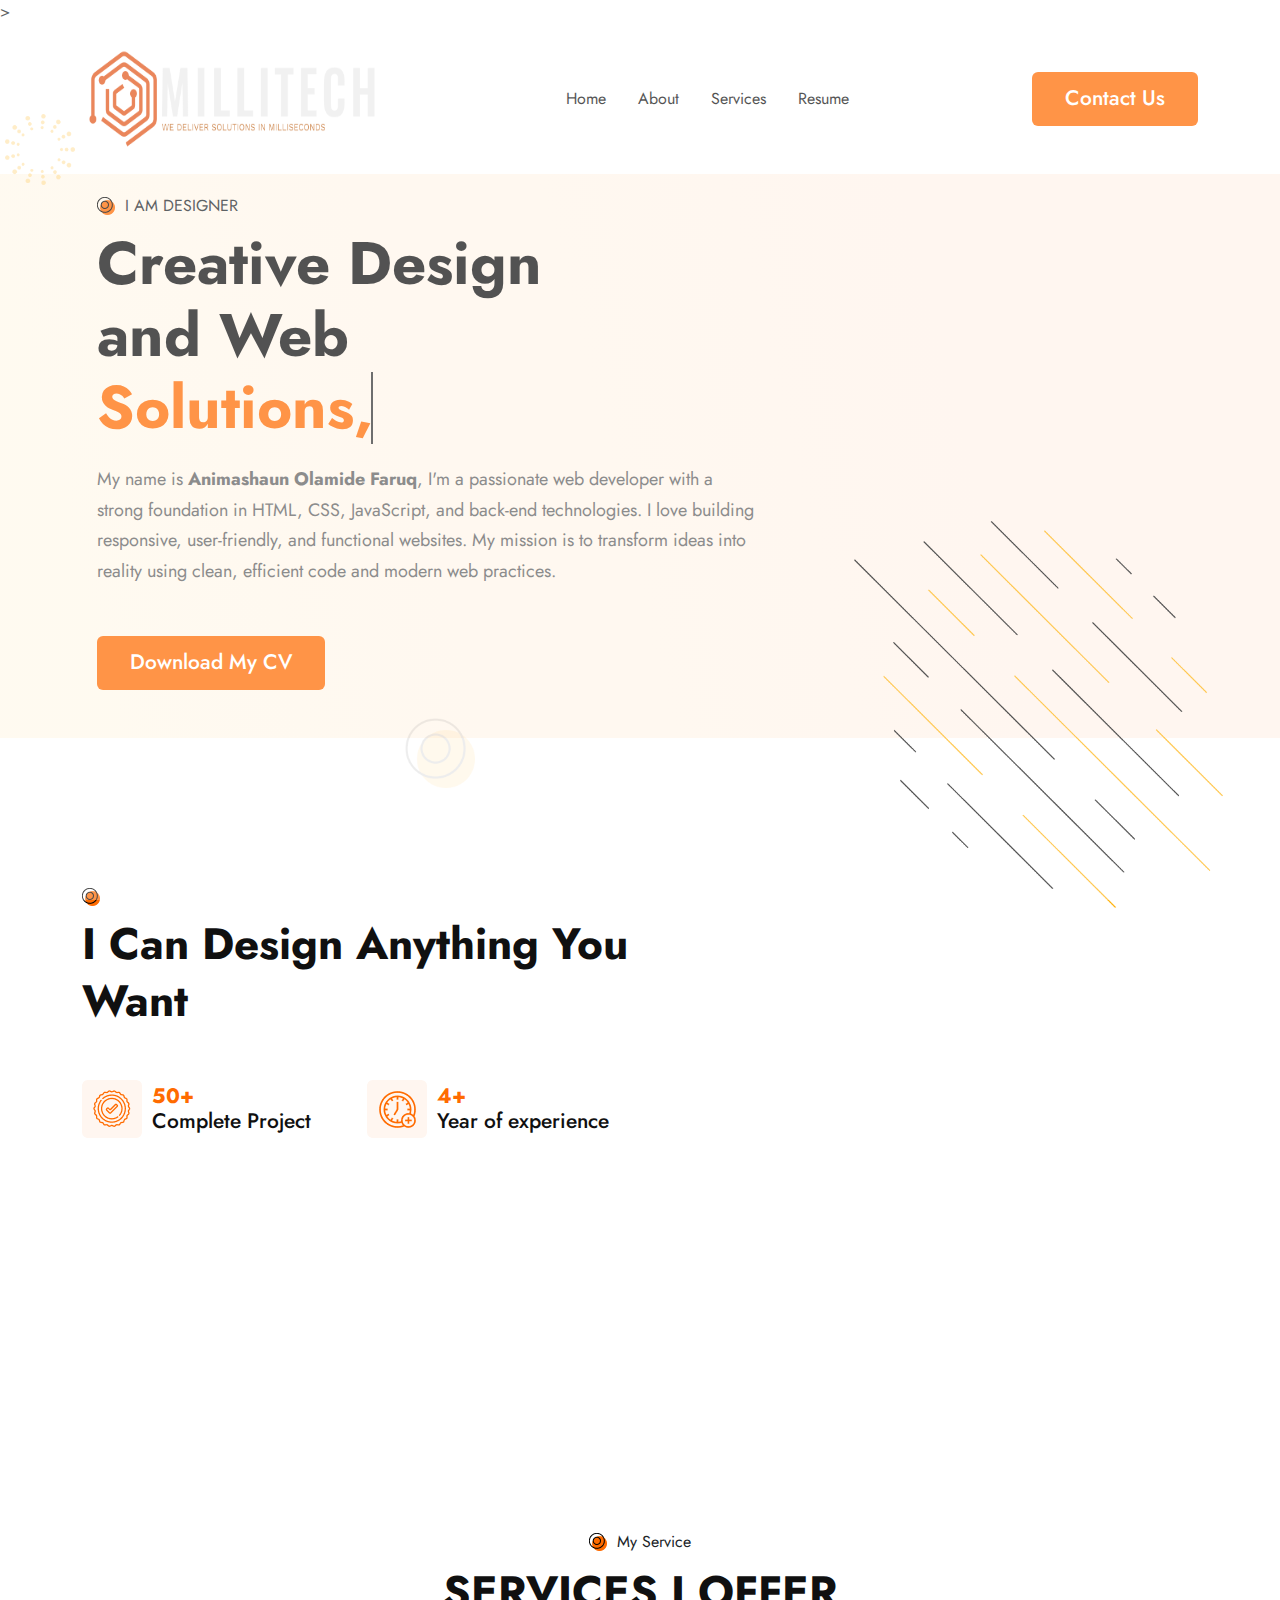
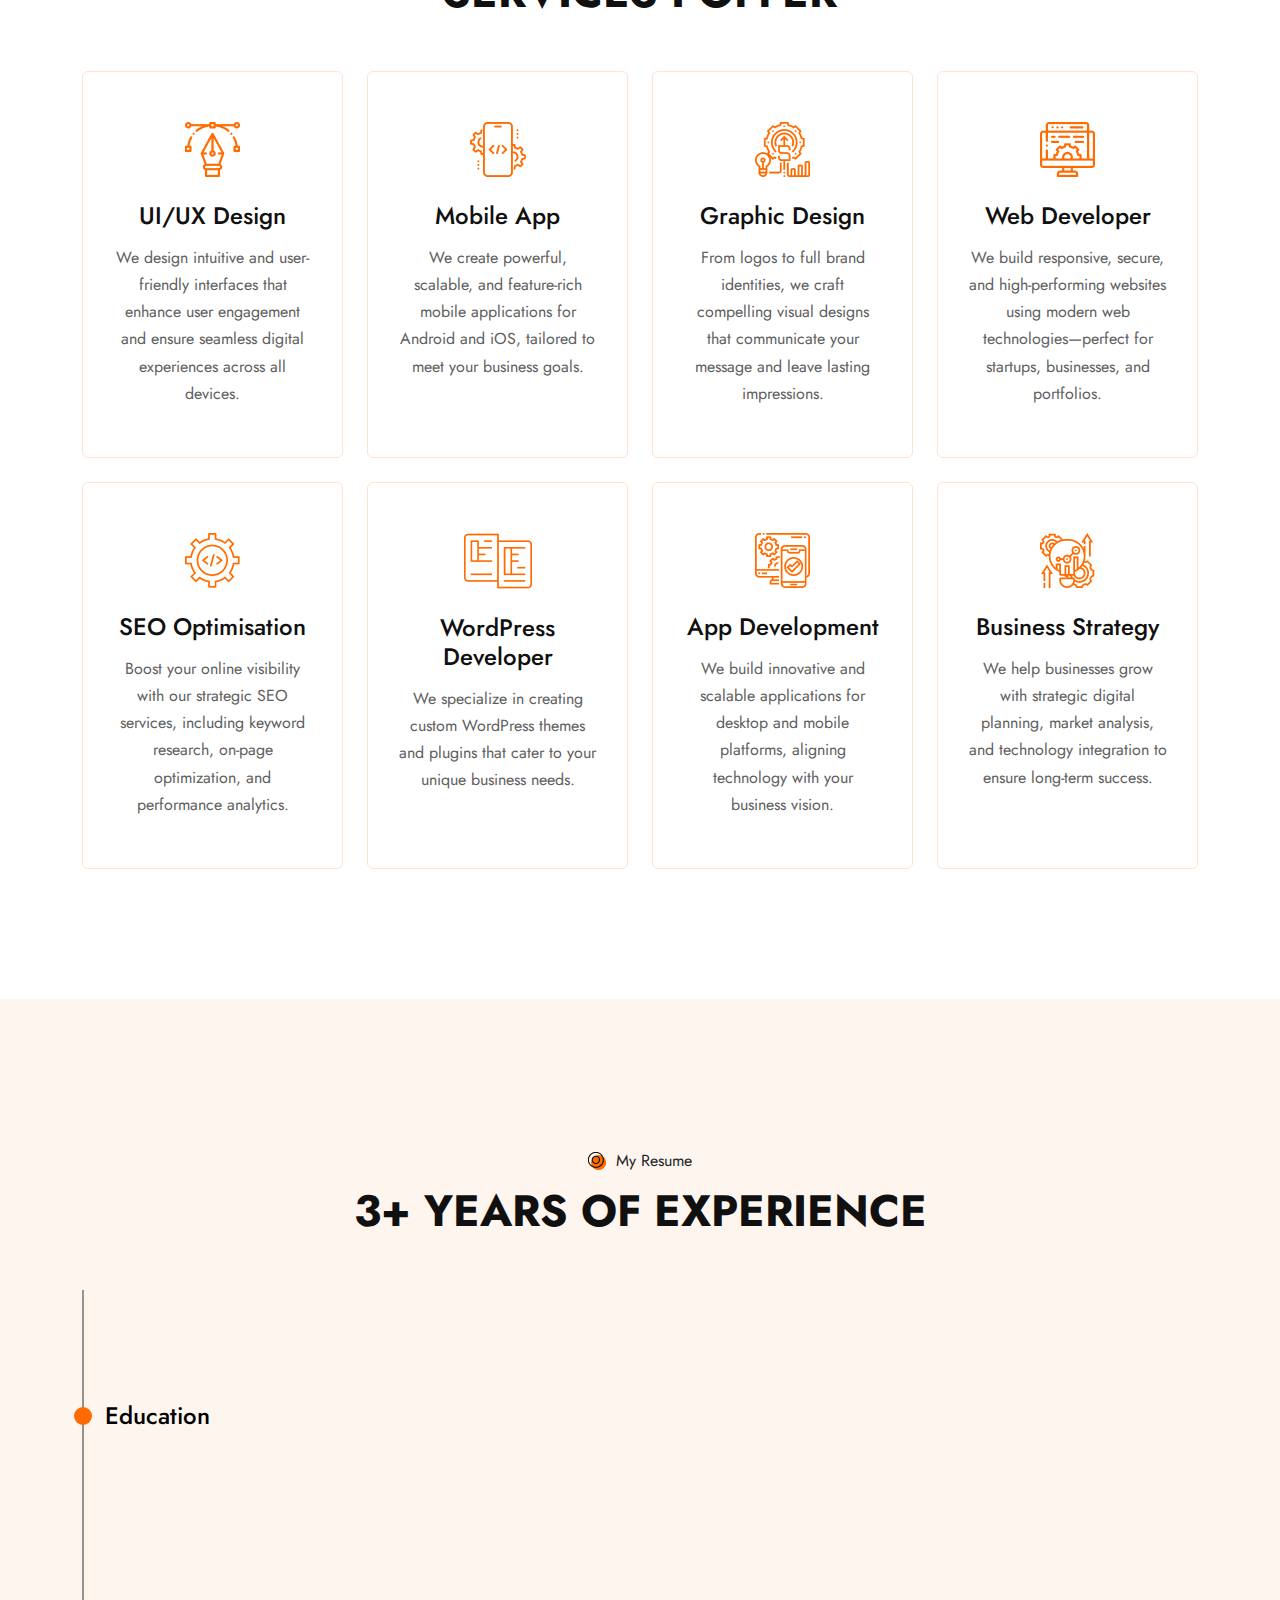
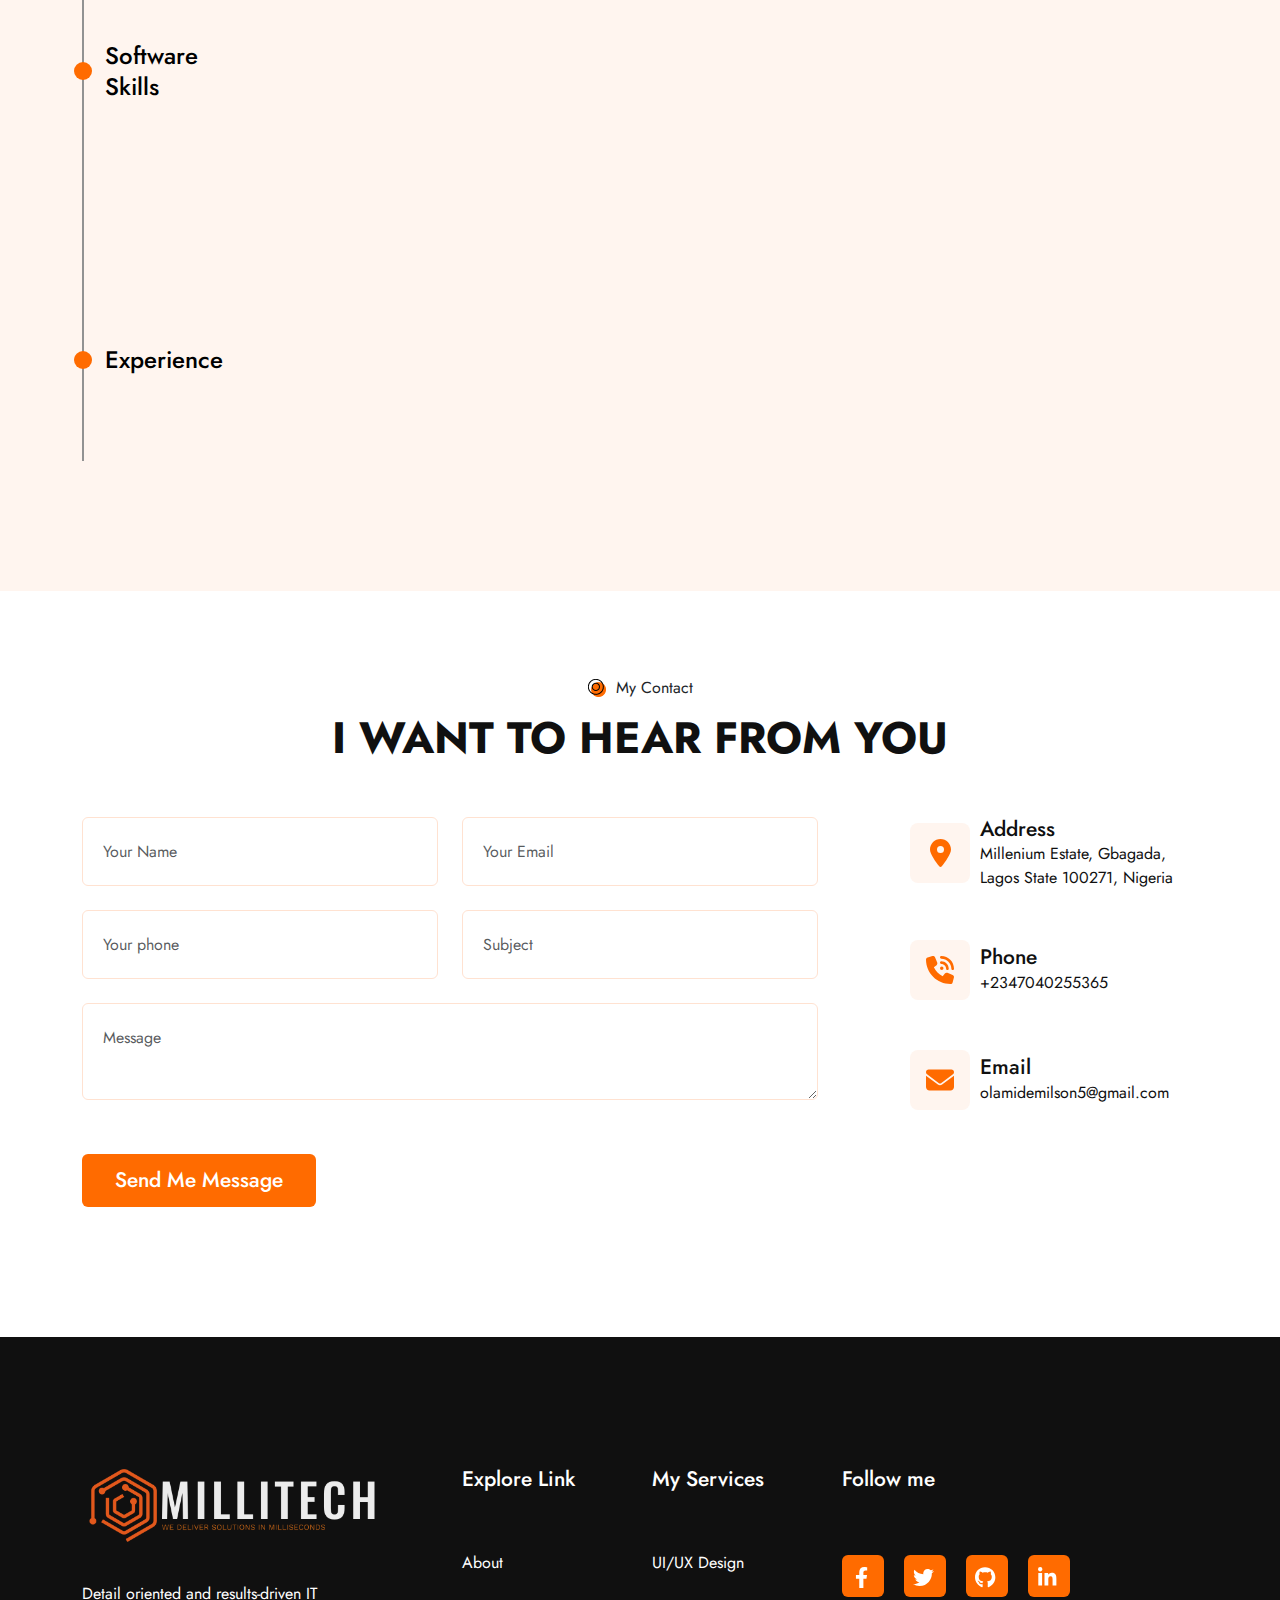
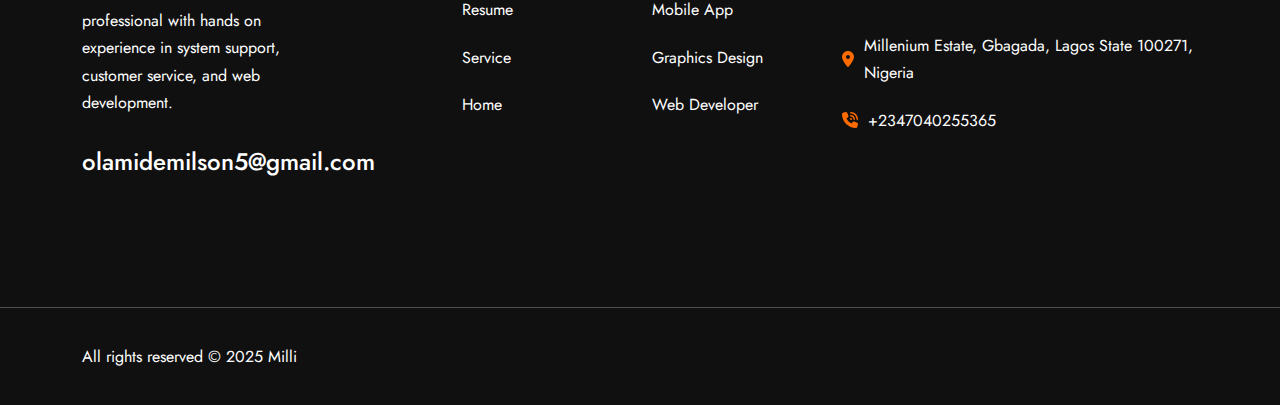
<file: index.html>
<!DOCTYPE html>
<html lang="en">

><meta http-equiv="content-type" content="text/html;charset=utf-8" />
<head>
    <meta http-equiv="content-type" content="text/html;charset=utf-8" />
    <meta charset="UTF-8">
    <meta http-equiv="X-UA-Compatible" content="IE=edge">
    <meta name="viewport"
        content="width=device-width, user-scalable=no, initial-scale=1.0, maximum-scale=1.0, minimum-scale=1.0">
    <title>MilliTech</title>
    <!-- Favicon -->
    <link rel="icon" type="image/x-icon" href="img/favicon.ico">
    <!-- Fonts (google font) -->
    <link rel="preconnect" href="https://fonts.googleapis.com/">
    <link rel="preconnect" href="https://fonts.gstatic.com/" crossorigin>
    <link
        href="https://fonts.googleapis.com/css2?family=Jost:wght@200;300;400;500;600;700;800;900&amp;family=Urbanist:wght@400;500;600;700&amp;display=swap"
        rel="stylesheet">
    <!-- Bootstrap Stylesheet -->
    <link rel="stylesheet" href="css/bootstrap.min.css">
    <!-- Magnific-popup stylesheet -->
    <link rel="stylesheet" href="css/magnific-popup.css">
    <!-- Owl Carousel stylesheet -->
    <link rel="stylesheet" href="css/owl.carousel.css">
    <!-- Owl theme stylesheet -->
    <link rel="stylesheet" href="css/owl.theme.default.min.css">
    <!-- MeanMenu stylesheet -->
    <link rel="stylesheet" href="css/meanmenu.min.css">
    <!-- Animated headline stylesheet -->
    <link rel="stylesheet" href="css/jquery.animatedheadline.css">
    <!-- Imgal stylesheet -->
    <link rel="stylesheet" href="css/imgal.min.css">
    <!-- font awesome stylesheet -->
    <link rel="stylesheet" href="css/all.min.css">
    <!-- AOS stylesheet -->
    <link rel="stylesheet" href="css/aos.css">
    <!-- Normalize CSS -->
    <link rel="stylesheet" href="css/normalize.css">
    <!-- Main stylesheet -->
    <link rel="stylesheet" href="css/style.css">
    <!-- Responsive stylesheet -->
    <link rel="stylesheet" href="css/responsive.css">
</head>

<body class="home-one-body">
    <main class="home overflow-x-hidden">
        <!-- start header -->
        <header class="bg-white header">
            <!-- mobile header nav -->
            <div class="mobile-menu d-block d-md-none">
                <nav>
                    <ul class="menu">
                        <li><a href="#home-banner">Home</a></li>
                        <li><a href="#home-banner">About</a></li>
                        <li><a href="#services">Services</a></li>
                        <li><a href="#contact">Contact</a></li>
                    </ul>
                </nav>
            </div>
            <div class="container d-none d-md-block">
                <div class="header-wrapper d-flex justify-content-between align-items-center">
                    <div class="logo">
                        <a href="index.html">
                            <img src="img/MilliTech Logo - Email Signature 2.png" alt="logo" style="height: 100px;  width: 300px;">
                        </a>
                    </div>
                    <div class="header-menu-wrapper main-menu">
                        <!-- nav menu -->
                        <nav class="desktop-nav">
                            <ul class="header-menu d-flex flex-row justify-content-center menu">
                                <li class="px-3">
                                    <a class="menu-link" href="#home-banner">Home</a>
                                </li>
                                <li class="px-3">
                                    <a class="menu-link" href="#home-banner">About</a>
                                </li>
                                <li class="px-3">
                                    <a class="menu-link" href="#services">Services</a>
                                </li>
                                <li class="px-3">
                                    <a class="menu-link" href="#resume">Resume</a>
                                </li>
                            </ul>
                        </nav>
                    </div>
                    <!-- header button -->
                    <div class="header-btn-wrapper">
                        <a class="btn orange-btn btn_effect" href="#contact">
                            <span class="z-1 position-relative">contact us</span>
                        </a>
                    </div>
                </div>
            </div>
        </header>
        <!-- end header -->
        <!-- start banner -->
        <section id="home-banner" class="home-banner position-relative">
            <div class="container-fluid custom-container">
                <div class="row">
                    <div class="col-12">
                        <div class="home-banner-wrapper row align-items-center">
                            <div class="col-12 col-lg-6 col-xl-7 home-banner-text-col position-relative">
                                <div class="sub-heading d-flex align-items-center">
                                    <img src="img/orangeDot.png" alt="orange-dot">
                                    <p>I AM DESIGNER</p>
                                </div>
                                <div class="animate-heading">
                                    <h1 class="black-color h1 home-one-title ah-headline">Creative Design and Web <span
                                        class="orange-color"><span class="ah-words-wrapper"> 
                                            <b class="is-visible"> Solutions,</b>
                                            <b>Design,</b>
                                        </span></span> 
                                        <br>
                                    </h1>
                                </div>
                                <p class="h5 line-height-7 mt-20 secondary-black fw-400">
                                    My name is <b>Animashaun Olamide Faruq</b>, I'm a passionate web developer with a strong foundation in HTML, CSS, JavaScript, and back-end technologies. I love building responsive, user-friendly, and functional websites. My mission is to transform ideas into reality using clean, efficient code and modern web practices.
                                </p>
                                <a class="btn_effect btn home-banner-btn orange-btn mt-50 mb-5" href="https://docs.google.com/document/d/1WbsgvtrvxraSeVhwaVyZEZv099lRA6CR/edit?usp=drivesdk&ouid=113156675386441160303&rtpof=true&sd=true" target="_blank">
                                    <span class="z-1 position-relative">Download My CV</span>
                                </a>
                                <div class="banner-particle-one-container">
                                    <img class="position-absolute banner-particle-one d-none d-lg-inline"
                                        src="img/particleOne.png" alt="banner particle one">
                                </div>
                                <div class="banner-particle-two-container">
                                    <img class="position-absolute banner-particle-two delay-one"
                                        src="img/particleTwo.png" alt="banner particle two">
                                </div>
                            </div>
                            <div class="col-12 col-lg-6 col-xl-5 text-center position-relative home-banner-img-col">
                                <div class="banner-particle-one-container">
                                    <img class="position-absolute banner-particle-one d-lg-none"
                                        src="img/particleOne.png" alt="banner particle one">
                                </div>

                                <img class="position-absolute home-banner-shape bg-move-3d"
                                    src="img/homeNannerShape.png" alt="banner-shape">
                            </div>
                        </div>
                    </div>
                </div>
            </div>
        </section>
        <!-- end home-banner -->
        <!-- start about me -->
        <section class="about">
            <div class="container">
                <div class="row">
                    <div class="col-12">
                        <div class="row align-items-center">
                            <div class="about-text-col col-12 col-lg-6">
                                <div class="about-text-top">
                                    <div class="section-heading">
                                        <div class="sub-heading d-flex align-items-center">
                                            <img src="img/orangeDot.png" alt="orange-dot">
                                        </div>
                                        <h2 class="black-color line-height-3 h2">
                                            I Can Design Anything You Want
                                        </h2>
                                    </div>
                                </div>
                                <div class="row row-mobile-margin gy-3 gy-sm-0 mt-50">
                                    <div class="col-12 col-sm-6 col-lg-6 d-flex align-items-center">
                                        <div class="mr-10">
                                            <img src="img/aboutIconOne.png" alt="about icon one">
                                        </div>
                                        <div class="about-complete-project">
                                            <h4 class="fw-700 orange-color h4"><span class="counter">50</span>+</h4>
                                            <h4 class="fw-500 black-color h4">Complete Project</h4>
                                        </div>
                                    </div>
                                    <div class="col-12 col-sm-6 col-lg-6 d-flex align-items-center">
                                        <div class="mr-10">
                                            <img src="img/aboutIconTwo.png" alt="about icon two">
                                        </div>
                                        <div class="about-years-experience">
                                            <h4 class="fw-700 orange-color h4"><span class="counter">4</span>+</h4>
                                            <h4 class="fw-500 black-color h4">Year of experience</h4>
                                        </div>
                                    </div>
                                </div>
                                <div data-aos="fade-up" data-aos-delay="0" data-aos-duration="1500"
                                    class="row flex-column row-mobile-margin mt-50">
                                    <div class="col-12 mb-0 mb-20 ">
                                        <div class="row">
                                            <div class="col-12 col-sm-6 col-lg-6">
                                                <div class="mb-20 d-flex align-items-center">
                                                    <i class="fa-regular fa-square-check mr-10 h6 orange-color"></i>
                                                    <p>Work simple and clean design</p>
                                                </div>
                                            </div>
                                            <div class="col-12 col-sm-6 col-lg-6">
                                                <div class="mb-20 d-flex align-items-center">
                                                    <i class="fa-regular fa-square-check mr-10 h6 orange-color"></i>
                                                    <p>Web Design Full stack</p>
                                                </div>
                                            </div>
                                        </div>
                                    </div>
                                    <div class="col-12">
                                        <div class="row">
                                            <div class="col-12 col-sm-6 col-lg-6">
                                                <div class="d-flex align-items-center mb-20">
                                                    <i class="fa-regular fa-square-check mr-10 h6 orange-color"></i>
                                                    <p>New idea and user friendly design</p>
                                                </div>
                                            </div>
                                            <div class="col-12 col-sm-6 col-lg-6">
                                                <div class="d-flex align-items-center">
                                                    <i class="fa-regular fa-square-check mr-10 h6 orange-color"></i>
                                                    <p>Unlimited Revisions</p>
                                                </div>
                                            </div>
                                        </div>
                                    </div>
                                </div>
                                <a data-aos="fade-up" data-aos-delay="100" data-aos-duration="1500"
                                    class="btn btn_effect home-banner-btn orange-btn mt-50" href="https://docs.google.com/document/d/1WbsgvtrvxraSeVhwaVyZEZv099lRA6CR/edit?usp=drivesdk&ouid=113156675386441160303&rtpof=true&sd=true" target="_blank"><span
                                        class="position-relative z-1">Download My CV</span>
                                </a>
                            </div>
                        </div>
                    </div>
                </div>
            </div>
        </section>
        <!-- end about me -->
        <!-- start services -->
        <section id="services" class="services">
            <div class="container">
                <div class="row">
                    <div class="col-12">
                        <div class="section-heading-middle">
                            <div class="sub-heading d-flex align-items-center mx-auto">
                                <img src="img/orangeDot.png" alt="orange-dot">
                                <p>My Service</p>
                            </div>
                            <h2 class="black-color line-height-3 h2 text-uppercase text-center">
                                Services I offer
                            </h2>
                        </div>
                        <div class="service-grid-container mt-50 row-mobile-margin">
                            <div class="service-grid-item text-center">
                                <img class="service-item-img" src="img/serviceOne.png" alt="service-img-one">
                                <h3 class="h3 fw-500 service-item-heading black-color">UI/UX Design</h3>
                                <p class="p service-item-paragraph secondary-black fw-400 line-height-7">
                                    We design intuitive and user-friendly interfaces that enhance user engagement and ensure seamless digital experiences across all devices.
                                </p>
                            </div>
                            <div class="service-grid-item text-center">
                                <img class="service-item-img" src="img/serviceTwo.png" alt="service-img-two">
                                <h3 class="h3 fw-500 service-item-heading black-color">Mobile App</h3>
                                <p class="p service-item-paragraph secondary-black fw-400 line-height-7">
                                    We create powerful, scalable, and feature-rich mobile applications for Android and iOS, tailored to meet your business goals.
                                </p>
                            </div>
                            <div class="service-grid-item text-center">
                                <img class="service-item-img" src="img/serviceThree.png" alt="service-img-three">
                                <h3 class="h3 fw-500 service-item-heading black-color">Graphic Design</h3>
                                <p class="p service-item-paragraph secondary-black fw-400 line-height-7">
                                    From logos to full brand identities, we craft compelling visual designs that communicate your message and leave lasting impressions.
                                </p>
                            </div>
                            <div class="service-grid-item text-center">
                                <img class="service-item-img" src="img/serviceFour.png" alt="service-img-four">
                                <h3 class="h3 fw-500 service-item-heading black-color">Web Developer</h3>
                                <p class="p service-item-paragraph secondary-black fw-400 line-height-7">
                                    We build responsive, secure, and high-performing websites using modern web technologies—perfect for startups, businesses, and portfolios.
                                </p>
                            </div>
                            <div class="service-grid-item text-center">
                                <img class="service-item-img" src="img/serviceFive.png" alt="service-img-five">
                                <h3 class="h3 fw-500 service-item-heading black-color">SEO Optimisation</h3>
                                <p class="p service-item-paragraph secondary-black fw-400 line-height-7">
                                    Boost your online visibility with our strategic SEO services, including keyword research, on-page optimization, and performance analytics.
                                </p>
                            </div>
                            <div class="service-grid-item text-center">
                                <img class="service-item-img" src="img/serviceSix.png" alt="service-img-six">
                                <h3 class="h3 fw-500 service-item-heading black-color">WordPress Developer</h3>
                                <p class="p service-item-paragraph secondary-black fw-400 line-height-7">
                                    We specialize in creating custom WordPress themes and plugins that cater to your unique business needs.
                                </p>
                            </div>
                            <div class="service-grid-item text-center">
                                <img class="service-item-img" src="img/serviceSeven.png" alt="service-img-seven">
                                <h3 class="h3 fw-500 service-item-heading black-color">App Development</h3>
                                <p class="p service-item-paragraph secondary-black fw-400 line-height-7">
                                    We build innovative and scalable applications for desktop and mobile platforms, aligning technology with your business vision.
                                </p>
                            </div>
                            <div class="service-grid-item text-center">
                                <img class="service-item-img" src="img/serviceEight.png" alt="service-img-eight">
                                <h3 class="h3 fw-500 service-item-heading black-color">Business Strategy</h3>
                                <p class="p service-item-paragraph secondary-black fw-400 line-height-7">
                                    We help businesses grow with strategic digital planning, market analysis, and technology integration to ensure long-term success.
                                </p>
                            </div>
                        </div>
                    </div>
                </div>
            </div>
        </section>
        <!-- end services -->
        <!-- start resume -->
        <section id="resume" class="resume">
            <div class="container">
                <div class="row">
                    <div class="col-12">
                        <div class="resume-wrapper">
                            <div class="section-heading-middle">
                                <div class="sub-heading d-flex align-items-center mx-auto">
                                    <img src="img/orangeDot.png" alt="orange-dot">
                                    <p>My Resume</p>
                                </div>
                                <h2 class="black-color line-height-3 h2 text-uppercase text-center">
                                    3+ YEARS OF EXPERIENCE
                                </h2>
                            </div>
                            <div class="row mt-50 row-mobile-margin">
                                <div class="col-12 col-lg-2">
                                    <div
                                        class="resume-topics h-100 flex-column justify-content-center position-relative">
                                        <h3
                                            class="h3 line-height-3 resume-topic-item resume-topic-one fw-500 text-black position-absolute">
                                            Education</h3>
                                        <h3
                                            class="h3 line-height-3 resume-topic-item resume-topic-two fw-500 text-black position-absolute">
                                            Software Skills
                                        </h3>
                                        <h3
                                            class="h3 line-height-3 resume-topic-item resume-topic-three fw-500 text-black position-absolute">
                                            Experience</h3>
                                    </div>
                                </div>
                                <div class="col-12 col-lg-10">
                                    <!-- resume education row -->
                                    <div data-aos="fade-up" data-aos-delay="100" data-aos-duration="800"
                                        class="resume-education bg-white">
                                        <div class="row">
                                            <!-- education column -->
                                            <div class="col-lg-4 resume-first-item">
                                                <h4 class="h4 text-black fw-500">
                                                    BSc in Computer Science
                                                </h4>
                                                <p class="p secondary-black fw-400 line-height-7 mt-10">
                                                    Ladoke Akintola University of Technology  (2015 - 2022)
                                                </p>
                                            </div>
                                        </div>
                                    </div>
                                    <!-- resume skills row -->
                                    <div data-aos="fade-up" data-aos-delay="200" data-aos-duration="800"
                                        class="resume-skills bg-white mt-4">
                                        <div class="row">
                                            <!-- skills first column -->
                                            <div class="col-lg-4 resume-first-item">
                                                <h4 class="h4 text-black fw-500">
                                                    Web Developer
                                                </h4>
                                                <div class="row mt-10 justify-content-between">
                                                    <p
                                                        class="col-10 p secondary-black fw-400 line-height-7 skill-name position-relative">
                                                        •	HTML5
                                                    </p>
                                                </div>
                                                <div class="row justify-content-between mt-10">
                                                    <p
                                                        class="p secondary-black fw-400 line-height-7 col-10 skill-name position-relative">
                                                        •	CSS3
                                                    </p>
                                                </div>
                                                <div class="row justify-content-between mt-10">
                                                    <p
                                                        class="p secondary-black fw-400 line-height-7 col-10 skill-name position-relative">
                                                        •	JavaScript
                                                    </p>
                                                </div>
                                            </div>
                                            <!-- skills second column -->
                                            <div class="col-lg-4 resume-second-item">
                                                <br>
                                                <div class="row mt-10 justify-content-between">
                                                    <p
                                                        class="col-10 p secondary-black fw-400 line-height-7 skill-name position-relative">
                                                        •	Bootstrap
                                                    </p>
                                                </div>
                                                <div class="row justify-content-between mt-10">
                                                    <p
                                                        class="p secondary-black fw-400 line-height-7 col-10 skill-name position-relative">
                                                        •	CSS
                                                    </p>
                                                </div>
                                                <div class="row justify-content-between mt-10">
                                                    <p
                                                        class="p secondary-black fw-400 line-height-7 col-10 skill-name position-relative">
                                                        •	React.js
                                                    </p>
                                                </div>
                                            </div>
                                        </div>
                                    </div>
                                    <!-- resume experience row -->
                                    <div data-aos="fade-up" data-aos-delay="300" data-aos-duration="800"
                                        class="resume-education mt-4 bg-white">
                                        <div class="row">
                                            <!-- experience first column -->
                                            <div class="col-lg-4 resume-first-item">
                                                <h4 class="h4 text-black fw-500">
                                                    IT Officer
                                                </h4>
                                                <p class="p secondary-black fw-400 line-height-7 mt-10">
                                                    ICT Fingers - (2018 - Present)
                                                </p>
                                                <p class="p secondary-black fw-400 line-height-7 mt-20">
                                                    •	Provided first-line support for users, resolving software, hardware, and printer issues
                                                </p>
                                            </div>
                                            <!-- experience second column -->
                                            <div class="col-lg-4 resume-second-item">
                                                <h4 class="h4 text-black fw-500">
                                                    IT Intern
                                                </h4>
                                                <p class="p secondary-black fw-400 line-height-7 mt-10">
                                                    OLUPET AUTOS LIMITED - (2023 - 2024)
                                                </p>
                                                <p class="p secondary-black fw-400 line-height-7 mt-20">
                                                    •	Provide timely technical support to dealership staff for hardware, software, and network issues, ensuring minimal downtime and optimal productivity.  
                                                </p>
                                            </div>
                                            <!-- experience third column -->
                                            <div class="col-lg-4 resume-third-item">
                                                <h4 class="h4 text-black fw-500">
                                                    Web Developer
                                                </h4>
                                                <p class="p secondary-black fw-400 line-height-7 mt-10">
                                                    Freelance - (2023 - Present)
                                                </p>
                                                <p class="p secondary-black fw-400 line-height-7 mt-20">
                                                    •	We build responsive, secure, and high-performing websites using modern web technologies—perfect for startups, businesses, and portfolios.
                                                </p>
                                            </div>
                                        </div>
                                    </div>
                                </div>
                            </div>
                        </div>
                    </div>
                </div>
            </div>
        </section>
        <!-- end resume -->
        <!-- start contact -->
        <section id="contact" class="home-contact">
            <div class="container">
                <div class="row">
                    <div class="col-12">
                        <div class="home-contact-wrapper">
                            <div class="section-heading-middle">
                                <div class="sub-heading d-flex align-items-center mx-auto">
                                    <img src="img/orangeDot.png" alt="orange-dot">
                                    <p>My Contact</p>
                                </div>
                                <h2 class="black-color line-height-3 h2 text-uppercase text-center">
                                    I WANT TO HEAR FROM YOU
                                </h2>
                            </div>
                            <div class="home-contact-info-container row row-mobile-margin mt-50 align-items-start">
                                <div class="col-12 col-md-8">
                                    <form>
                                        <div class="row g-4">
                                            <div class="col-12 col-sm-6">
                                                <input type="text" class="form-control home-contact-input"
                                                    placeholder="Your Name">
                                            </div>
                                            <div class="col-12 col-sm-6">
                                                <input type="email" class="form-control home-contact-input"
                                                    placeholder="Your Email">
                                            </div>
                                            <div class="col-12 col-sm-6">
                                                <input type="tel" class="form-control home-contact-input"
                                                    placeholder="Your phone">
                                            </div>
                                            <div class="col-12 col-sm-6">
                                                <input type="text" class="form-control home-contact-input"
                                                    placeholder="Subject">
                                            </div>
                                            <div class="col-12">
                                                <textarea placeholder="Message"
                                                    class="form-control home-contact-input"></textarea>
                                            </div>
                                            <div class="col-12">
                                                <div class="col-12">
                                                    <button type="submit"
                                                        class="btn orange-btn btn_effect row-mobile-margin mt-30"><span
                                                            class="z-1 position-relative">Send Me
                                                            Message</span></button>
                                                </div>
                                            </div>
                                        </div>
                                    </form>
                                </div>
                                <div class="col-12 col-md-4 home-contact-icon-container">
                                    <div class="row row-mobile-margin gy-3 gy-sm-0">
                                        <div class="col-12 d-flex align-items-center">
                                            <div class="mr-10">
                                                <div class="light-orange-bg-icon">
                                                    <i class="fa-solid fa-location-dot orange-color"></i>
                                                </div>
                                            </div>
                                            <div class="about-complete-project">
                                                <h4 class="fw-500 black-color h4">Address</h4>
                                                <p class="fw-400 secondary-black">
                                                    <a href="geo:37.7749,-122.4194">
                                                        Millenium Estate, Gbagada, Lagos State 100271, Nigeria 
                                                    </a>
                                                </p>
                                            </div>
                                        </div>
                                        <div class="col-12 d-flex align-items-center row-mobile-margin mt-50">
                                            <div class="mr-10">
                                                <div class="light-orange-bg-icon">
                                                    <i class="fa-solid fa-phone-volume orange-color"></i>
                                                </div>
                                            </div>
                                            <div class="about-years-experience">
                                                <h4 class="fw-500 black-color h4">Phone</h4>
                                                <p class="fw-400 secondary-black">
                                                    <a href="tel:+2347040255365">+2347040255365</a>
                                                </p>
                                            </div>
                                        </div>
                                        <div class="col-12 d-flex align-items-center row-mobile-margin mt-50">
                                            <div class="mr-10">
                                                <div class="light-orange-bg-icon">
                                                    <i class="fa-solid fa-envelope orange-color"></i>
                                                </div>
                                            </div>
                                            <div class="about-years-experience">
                                                <h4 class="fw-500 black-color h4">Email</h4>
                                                <p class="fw-400 secondary-black">
                                                    <a href="mailto:olamidemilson5@gmail.com">
                                                        olamidemilson5@gmail.com
                                                    </a>
                                                </p>
                                            </div>
                                        </div>
                                    </div>
                                </div>
                            </div>
                        </div>
                    </div>
                </div>
            </div>
        </section>
        <!-- end contact -->
        <!-- start footer -->
        <section class="footer">
            <div class="footer-wrapper">
                <div class="footer-top">
                    <div class="container">
                        <div class="row">
                            <div class="col-12 col-sm-6 col-lg-4 mt-5 mt-lg-0">
                                <div class="footer-col-one">
                                    <img src="img/MilliTech Logo - Email Signature 2.png" class="footer-logo" alt="footer logo" style="width: 300px;">
                                    <p class="p text-white line-height-7 mb-30 footer-col-one-texts">
                                        Detail oriented and results-driven IT professional with hands on experience in system support, customer service, and web development. 
                                    </p>
                                    <h3 class="h3 fw-500 line-height-3 text-white fw-500">
                                        olamidemilson5@gmail.com
                                    </h3>
                                </div>
                            </div>
                            <div class="col-6 col-sm-6 col-lg-2 mt-5 mt-lg-0">
                                <h4 class="h4 fw-500 text-white">
                                    Explore Link
                                </h4>
                                <div class="footer-col-links">
                                    <ul class="footer-col-link-container">
                                        <li class="footer-link-item">
                                            <a class="fw-400 p line-height-7 text-white" href="#home-banner">About</a>
                                        </li>
                                        <li class="footer-link-item">
                                            <a class="fw-400 p line-height-7 text-white" href="#resume">Resume</a>
                                        </li>
                                        <li class="footer-link-item">
                                            <a class="fw-400 p line-height-7 text-white"
                                                href="#services">Service</a>
                                        </li>
                                        <li class="footer-link-item">
                                            <a class="fw-400 p line-height-7 text-white" href="#home-banner">Home</a>
                                        </li>
                                    </ul>
                                </div>
                            </div>
                            <div class="col-6 col-sm-6 col-lg-2 mt-5 mt-lg-0">
                                <h4 class="h4 fw-500 text-white">
                                    My Services
                                </h4>
                                <div class="footer-col-links">
                                    <ul class="footer-col-link-container">
                                        <li class="footer-link-item">
                                            <a class="fw-400 p line-height-7 text-white" href="">UI/UX
                                                Design</a>
                                        </li>
                                        <li class="footer-link-item">
                                            <a class="fw-400 p line-height-7 text-white" href="">Mobile
                                                App</a>
                                        </li>
                                        <li class="footer-link-item">
                                            <a class="fw-400 p line-height-7 text-white" href="">Graphics
                                                Design</a>
                                        </li>
                                        <li class="footer-link-item">
                                            <a class="fw-400 p line-height-7 text-white" href="">Web
                                                Developer</a>
                                        </li>
                                    </ul>
                                </div>
                            </div>
                            <div class="col-12 col-sm-6 col-lg-4 mt-5 mt-lg-0">
                                <h4 class="h4 fw-500 text-white">
                                    Follow me
                                </h4>
                                <div class="footer-social-media">
                                    <ul class="footer-social-container d-flex align-items-center mb-35">
                                        <li class="footer-social-item-2">
                                            <a href="">
                                                <div class="orange-bg-icon">
                                                    <i class="fa-brands fa-facebook-f text-white h4"></i>
                                                </div>
                                            </a>
                                        </li>
                                        <li class="footer-social-item-2">
                                            <a href="">
                                                <div class="orange-bg-icon">
                                                    <i class="fa-brands fa-twitter text-white h4"></i>
                                                </div>
                                            </a>
                                        </li>
                                        <li class="footer-social-item-2">
                                            <a href="">
                                                <div class="orange-bg-icon">
                                                    <i class="fa-brands fa-github text-white h4"></i>
                                                </div>
                                            </a>
                                        </li>
                                        <li class="footer-social-item-2">
                                            <a href="">
                                                <div class="orange-bg-icon">
                                                    <i class="fa-brands fa-linkedin-in text-white h4"></i>
                                                </div>
                                            </a>
                                        </li>
                                    </ul>
                                </div>
                                <div class="footer-contact">
                                    <div class="footer-contact-item d-flex align-items-center mb-20">
                                        <i class="fa-solid fa-location-dot footer-contact-icon mr-10 orange-color"></i>
                                        <p class="p text-white line-height-7 fw-400">
                                            Millenium Estate, Gbagada, Lagos State 100271, Nigeria
                                        </p>
                                    </div>
                                    <div class="footer-contact-item d-flex align-items-center mb-20">
                                        <i class="fa-solid fa-phone-volume footer-contact-icon mr-10 orange-color"></i>
                                        <p>
                                            <a class="p text-white line-height-7 fw-400" href="tel:+2347040255365">
                                                +2347040255365
                                            </a>
                                        </p>
                                    </div>
                                </div>
                            </div>
                        </div>
                    </div>
                </div>
                <div class="footer-bottom">
                    <div class="container">
                        <div class="footer-bottom-container">
                            <div class="row">
                                <div class="footerbottom-left col-12 col-sm-5 col-md-6">
                                    <p class="p text-white line-height-7">
                                        All rights reserved &copy; 2025 Milli
                                    </p>
                                </div>
                            </div>
                        </div>
                    </div>
                </div>
            </div>
        </section>
        <!-- end footer -->
    </main>
    <!-- Preloader -->
    <div class="loader-mask">
        <div class="loader">
            <div></div>
            <div></div>
        </div>
    </div>

    <!-- Jquery script -->
    <script src="js/jquery-3.6.4.min.js"></script>
    <!-- Bootstrap Script -->
    <script src="js/bootstrap.min.js"></script>
    <!-- Magnific-popup script -->
    <script src="js/jquery.magnific-popup.min.js"></script>
    <!-- Owl carousel script -->
    <script src="js/owl.carousel.min.js"></script>
    <!-- MeanMenu script -->
    <script src="js/jquery.meanmenu.js"></script>
    <!-- Line progressbar script -->
    <script src="js/jquery.lineProgressbar.js"></script>
    <!-- Multi animated counter -->
    <script src="js/multi-animated-counter.js"></script>
    <!-- One page nav script -->
    <script src="js/onepageNav.js"></script>
    <!-- font awesome script -->
    <script src="js/all.min.js"></script>
    <!-- AOS script -->
    <script src="js/aos.js"></script>
    <!-- Animated headline script -->
    <script src="js/jquery.animatedheadline.min.js"></script>
    <!-- mixitup -->
    <script src="js/mixitup.min.js"></script>
    <!-- jQuery Counterup -->
    <script src="js/jquery.waypoints.min.js"></script>
    <script src="js/jquery.counterup.min.js"></script>
    <!-- Main JS script -->
    <script src="js/main.js"></script>
</body>


<!-- Mirrored from credesign.vercel.app/multiPage/index.html by HTTrack Website Copier/3.x [XR&CO'2014], Tue, 12 Aug 2025 09:44:16 GMT -->
</html>
</file>
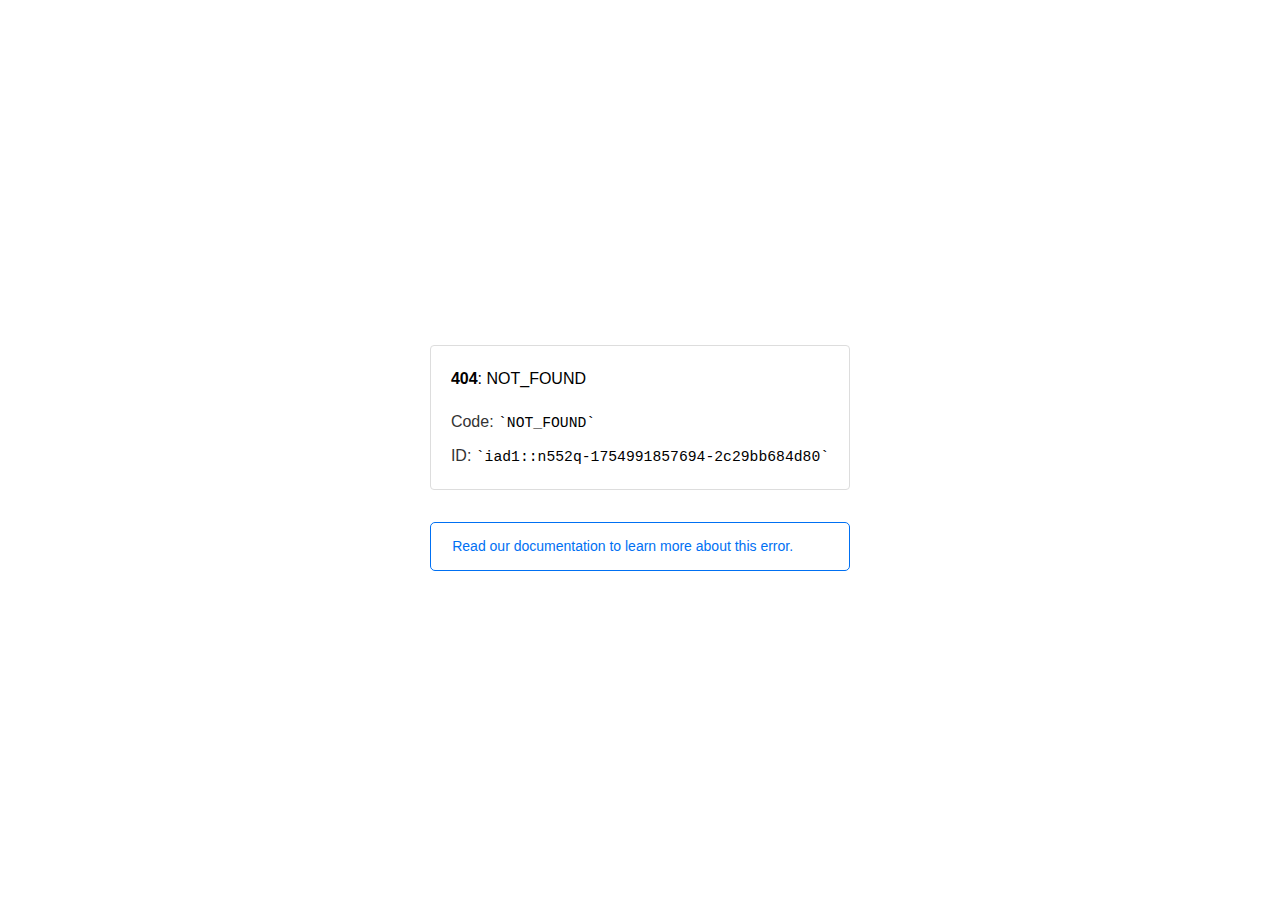
<file: css/owl.video.play.html>
<!doctype html><html lang=en><meta charset=utf-8><meta name=viewport content="width=device-width,initial-scale=1"><meta name=theme-color content=#000><title>404: NOT_FOUND</title><style>html{font-size:62.5%;box-sizing:border-box;height:-webkit-fill-available}*,::after,::before{box-sizing:inherit}body{font-family:sf pro text,sf pro icons,helvetica neue,helvetica,arial,sans-serif;font-size:1.6rem;line-height:1.65;word-break:break-word;font-kerning:auto;font-variant:normal;-webkit-font-smoothing:antialiased;-moz-osx-font-smoothing:grayscale;text-rendering:optimizeLegibility;hyphens:auto;height:100vh;height:-webkit-fill-available;max-height:100vh;max-height:-webkit-fill-available;margin:0}::selection{background:#79ffe1}::-moz-selection{background:#79ffe1}a{cursor:pointer;color:#0070f3;text-decoration:none;transition:all .2s ease;border-bottom:1px solid #0000}a:hover{border-bottom:1px solid #0070f3}ul{padding:0;margin-left:1.5em;list-style-type:none}li{margin-bottom:10px}ul li:before{content:'\02013'}li:before{display:inline-block;color:#ccc;position:absolute;margin-left:-18px;transition:color .2s ease}code{font-family:Menlo,Monaco,Lucida Console,Liberation Mono,DejaVu Sans Mono,Bitstream Vera Sans Mono,Courier New,monospace,serif;font-size:.92em}code:after,code:before{content:'`'}.container{display:flex;justify-content:center;flex-direction:column;min-height:100%}main{max-width:80rem;padding:4rem 6rem;margin:auto}ul{margin-bottom:32px}.error-title{font-size:2rem;padding-left:22px;line-height:1.5;margin-bottom:24px}.error-title-guilty{border-left:2px solid #ed367f}.error-title-innocent{border-left:2px solid #59b89c}@media(max-width:500px){.owner-error{display:none}}main p{color:#333}.devinfo-container{border:1px solid #ddd;border-radius:4px;padding:2rem;display:flex;flex-direction:column;margin-bottom:32px}.error-code{margin:0;font-size:1.6rem;color:#000;margin-bottom:1.6rem}.devinfo-line{color:#333}.devinfo-line code,code,li{color:#000}.devinfo-line:not(:last-child){margin-bottom:8px}.docs-link,.contact-link{font-weight:500}header,footer,footer a{display:flex;justify-content:center;align-items:center}header,footer{min-height:100px;height:100px}header{border-bottom:1px solid #eaeaea}header h1{font-size:1.8rem;margin:0;font-weight:500}header p{font-size:1.3rem;margin:0;font-weight:500}.header-item{display:flex;padding:0 2rem;margin:2rem 0;text-decoration:line-through;color:#999}.header-item.active{color:#ff0080;text-decoration:none}.header-item.first{border-right:1px solid #eaeaea}.header-item-content{display:flex;flex-direction:column}.header-item-icon{margin-right:1rem;margin-top:.6rem}footer{border-top:1px solid #eaeaea}footer a{color:#000}footer a:hover{border-bottom-color:#0000}footer svg{margin-left:.8rem}.note{padding:8pt 16pt;border-radius:5px;border:1px solid #0070f3;font-size:14px;line-height:1.8;color:#0070f3}@media(max-width:500px){.devinfo-container .devinfo-line code{margin-top:.4rem}.devinfo-container .devinfo-line:not(:last-child){margin-bottom:1.6rem}.devinfo-container{margin-bottom:0}header{flex-direction:column;height:auto;min-height:auto;align-items:flex-start}.header-item.first{border-right:none;margin-bottom:0}main{padding:1rem 2rem}body{font-size:1.4rem;line-height:1.55}footer{display:none}.note{margin-top:16px}}</style><div class=container><main><p class=devinfo-container><span class=error-code><strong>404</strong>: NOT_FOUND</span>
<span class=devinfo-line>Code: <code>NOT_FOUND</code></span>
<span class=devinfo-line>ID: <code>iad1::n552q-1754991857694-2c29bb684d80</code></p><a href=https://vercel.com/docs/errors/platform-error-codes#not_found class=owner-error><div class=note>Read our documentation to learn more about this error.</div></a></main></div>
</file>
<file: css/style.css>
/* -------------------------------------------
Table of Index
--------------
1. Base css 
2. Header css
3. Home Banner css
4. About Me css
5. Services css
6. Resume css
7. Testimonial css
8. Partners css
9. Blogs css
10. Contact css
11. Portfolio css
12. Counter css
13. Footer css
14. Inner page Hero css
15. Preloader
----------------------------------------------- */

/* 1. Base css */

* {
  margin: 0;
  padding: 0;
}

html,
body {
  font-family: "Jost", sans-serif;
  box-sizing: border-box;
}

:root {
  --orange-color: #ff6b00;
  --black-color: #101010;
  --secondary-black-color: #606060;
  --light-color: #fff5ef;
}

h1,
.h1 {
  font-size: 84px;
  margin: 0;
  line-height: 1.2em;
  font-weight: 700;
  font-family: "Jost", sans-serif;
}

.h1-small {
  font-size: 72px;
  margin: 0;
  line-height: 1.2em;
  font-weight: 700;
  font-family: "Jost", sans-serif;
}

.h1-home-4 {
  font-size: 84px;
  margin: 0;
  line-height: 1.2em;
  font-weight: 700;
  font-family: "Jost", sans-serif;
}

.h1-home-2 {
  font-size: 70px;
}

h2,
.h2 {
  font-size: 44px;
  margin: 0;
  font-weight: 700;
}

.h2-secondary {
  font-size: 42px;
}

h3,
.h3 {
  font-size: 24px;
  margin: 0;
}

h4,
.h4 {
  font-size: 21px;
  margin: 0;
}

h5,
.h5 {
  font-size: 18px;
  margin: 0;
}

h6,
.h6 {
  font-size: 16px;
  margin: 0;
}

p,
.p {
  font-size: 16px;
  margin: 0;
}

a {
  color: var(--black-color);
  font-family: "Jost", sans-serif;
  text-decoration: none;
  margin: 0;
  transition: all 0.3s;
}

a:focus {
  outline: 0px solid;
  text-decoration: none;
}

a:hover {
  text-decoration: none;
  color: var(--orange-color);
}

a > h2,
a > h3,
a > h4,
a > h5,
a > h6,
a > p,
a span {
  transition: all 0.3s;
}

a:hover h2,
a:hover h3,
a:hover h4,
a:hover h5,
a:hover h6,
a:hover p,
a:hover span {
  color: var(--orange-color);
}

button {
  outline: 0px solid;
  text-decoration: none;
}

button:focus {
  outline: 0px solid;
  text-decoration: none;
}

.outline-0 {
  outline: none;
}

ul {
  list-style: none;
  padding: 0;
  margin: 0;
}

textarea {
  border-style: none;
  border-color: Transparent;
  overflow: auto;
}

.black-color {
  color: var(--black-color);
}

.secondary-black {
  color: var(--secondary-black-color);
}

.orange-color {
  color: var(--orange-color);
}

.pages-section-top {
  padding-top: 65px;
}

.pages-section-top-xl {
  padding-top: 130px;
}

.pages-section-bottom {
  padding-bottom: 65px;
}

.pages-section-bottom-xl {
  padding-bottom: 130px;
}

.divider-style-one {
  margin: 30px 0px;
  border-top: none;
  height: 1px;
  background-color: #ffe2d1;
  opacity: 1;
}

.orange-btn {
  color: #fff;
  padding: 10px 32px;
  background-color: var(--orange-color);
  border-radius: 6px;
  font-size: 21px;
  font-weight: 500;
  text-transform: capitalize;
  border: 1px solid transparent;
  transition: all 0.3s;
}

.light-bg {
  background-color: #fff3ea;
}

.orange-bg {
  background-color: var(--orange-color);
}

.img-zoom {
  overflow: hidden;
  width: fit-content;
}

.img-zoom img {
  transition: all 0.4s;
}

.img-zoom:hover img {
  transform: scale(1.1);
}

.btn_effect {
  position: relative;
  overflow: hidden;
}

.btn_effect::after {
  content: "";
  position: absolute;
  top: 0;
  left: 100%;
  width: 100%;
  height: 100%;
  background-color: var(--black-color);
  visibility: hidden;
  transition: all 1s ease;
}

.btn_effect::before {
  content: "";
  position: absolute;
  top: 0;
  right: 100%;
  width: 100%;
  height: 100%;
  background-color: var(--black-color);
  visibility: hidden;
  transition: all 1s ease;
}

.img-overlay {
  width: fit-content;
  position: relative;
}

.img-overlay-full {
  width: 100%;
  position: relative;
}

.img-overlay::after,
.img-overlay-full::after {
  content: "";
  position: absolute;
  top: 0;
  left: 0;
  width: 100%;
  height: 100%;
  background-color: rgba(0, 0, 0, 0.4);
  display: block;
  z-index: 20;
  transition: all 0.5s;
  border-radius: 6px;
  opacity: 0;
}

.img-overlay-full::after {
  border-radius: 12px !important;
}

.img-overlay:hover::after,
.img-overlay-full:hover::after {
  opacity: 1;
}

.btn_effect:hover {
  color: #fff;
}

.btn_effect:hover::after {
  visibility: visible;
  transform: rotate(0deg);
  left: 0;
}

.btn_effect:hover::before {
  visibility: visible;
  transform: rotate(0deg);
  right: 0;
}

.section-heading-middle {
  display: flex;
  justify-content: center;
  align-items: center;
  flex-direction: column;
}

.custom-container {
  padding-left: calc((100% - 1320px) / 2);
  margin-left: 15px;
  padding-right: calc((100% - 1320px) / 4);
}

/* scrollbar style */

::-webkit-scrollbar {
  width: 8px;
}

::-webkit-scrollbar-track {
  background: var(--light-color);
}

::-webkit-scrollbar-thumb {
  background: var(--orange-color);
  border-radius: 6px;
}

::-webkit-scrollbar-thumb:hover {
  background: var(--secondary-black-color);
}

/* animation keyframes and classes */

.delay-one {
  animation-delay: -0.3s !important;
}

.delay-two {
  animation-delay: -0.7s !important;
  display: none;
}

.delay-100 {
  animation-delay: 0.1s;
}

.delay-200 {
  animation-delay: 0.2s;
}

@keyframes floatUpDown {
  0% {
    transform: translateY(-10px);
  }
  50% {
    transform: translateY(10px);
  }
  100% {
    transform: translateY(-10px);
  }
}

.floating-particle-one {
  animation: floatUpDown 3s infinite ease-in-out;
}

@keyframes MoveBg {
  0% {
    background-position: top;
  }
  25% {
    background-position: right;
  }
  50% {
    background-position: bottom;
  }
  75% {
    background-position: left;
  }
}

@keyframes fadeInOut {
  0% {
    opacity: 1;
  }
  50% {
    opacity: 0;
  }
}

.content-fade-in-out {
  animation-name: fadeInOut;
  animation-duration: 1.5s;
  animation-timing-function: ease;
  animation-iteration-count: infinite;
}

@keyframes rotate360 {
  0% {
    transform: rotate(0deg);
  }
  100% {
    transform: rotate(360deg);
  }
}

.rotate-360 {
  animation-name: rotate360;
  animation-duration: 10s;
  animation-timing-function: linear;
  animation-iteration-count: infinite;
}

@keyframes zoomInOutContent {
  0% {
    transform: scale(1);
  }
  50% {
    transform: scale(0.9);
  }
}

.zoom-in-out {
  animation-name: zoomInOutContent;
  animation-duration: 3s;
  animation-timing-function: linear;
  animation-iteration-count: infinite;
}

@keyframes bgFade {
  0% {
    background-size: 0% 0%;
  }
  50% {
    background-size: 135% 100%;
  }
}

.bg-fade {
  animation-name: bgFade;
  animation-duration: 1s;
  animation-timing-function: ease;
  animation-iteration-count: infinite;
}

@keyframes contentFadeInOut {
  0% {
    opacity: 1;
  }
  100% {
    opacity: 0;
  }
}

.content-fade-in-out {
  animation-name: contentFadeInOut;
  animation-duration: 2s;
  animation-timing-function: ease;
  animation-iteration-count: infinite;
}

@keyframes BgMove3D {
  0% {
    transform: translate3d(0px, 0px, 0px);
  }
  50% {
    transform: translate3d(-30px, -30px, -30px);
  }
  100% {
    transform: translate3d(0px, 0px, 0px);
  }
}

.bg-move-3d {
  animation-name: BgMove3D;
  animation-duration: 2s;
  animation-timing-function: linear;
  animation-iteration-count: infinite;
}

/* font-family */

.font-urbanist {
  font-family: "Urbanist", sans-serif;
}

/* font-weight */

.fw-400 {
  font-weight: 400;
}

.fw-500 {
  font-weight: 500;
}

.fw-600 {
  font-weight: 600;
}

.fw-700 {
  font-weight: 700;
}

.fw-800 {
  font-weight: 800;
}

.fw-900 {
  font-weight: 900;
}

/* z-index */

.z-index-5 {
  z-index: 5;
}

.z-index-10 {
  z-index: 10;
}

.z-index-15 {
  z-index: 15;
}

.z-index-20 {
  z-index: 20;
}

.z-index-25 {
  z-index: 25;
}

/* line height */

.line-height-primary {
  line-height: 1em;
}

.line-height-1 {
  line-height: 1.1em;
}

.line-height-2 {
  line-height: 1.2em;
}

.line-height-3 {
  line-height: 1.3em;
}

.line-height-4 {
  line-height: 1.4em;
}

.line-height-5 {
  line-height: 1.5em;
}

.line-height-6 {
  line-height: 1.6em;
}

.line-height-7 {
  line-height: 1.7em;
}

.line-height-8 {
  line-height: 1.8em;
}

.line-height-9 {
  line-height: 1.9em;
}

.line-height-10 {
  line-height: 2em;
}

/* Basic margin padding */

.m-0 {
  margin-top: 0;
  margin-right: 0;
  margin-bottom: 0;
  margin-left: 0;
}

.p-0 {
  padding-top: 0;
  padding-right: 0;
  padding-bottom: 0;
  padding-left: 0;
}

/* Margin top */

.mt-0 {
  margin-top: 0;
}

.mt-10 {
  margin-top: 10px;
}

.mt-15 {
  margin-top: 15px;
}

.mt-20 {
  margin-top: 20px;
}

.mt-25 {
  margin-top: 25px;
}

.mt-30 {
  margin-top: 30px;
}

.mt-35 {
  margin-top: 35px;
}

.mt-40 {
  margin-top: 40px;
}

.mt-50 {
  margin-top: 50px;
}

.mt-55 {
  margin-top: 55px;
}

.mt-60 {
  margin-top: 60px;
}

.mt-70 {
  margin-top: 70px;
}

.mt-80 {
  margin-top: 80px;
}

.mt-85 {
  margin-top: 85px;
}

.mt-90 {
  margin-top: 90px;
}

.mt-100 {
  margin-top: 100px;
}

.mt-110 {
  margin-top: 110px;
}

.mt-120 {
  margin-top: 120px;
}

.mt-130 {
  margin-top: 130px;
}

.mt-140 {
  margin-top: 140px;
}

.mt-150 {
  margin-top: 150px;
}

/* Margin right */

.mr-0 {
  margin-right: 0px;
}

.mr-10 {
  margin-right: 10px;
}

.mr-15 {
  margin-right: 15px;
}

.mr-20 {
  margin-right: 20px;
}

.mr-30 {
  margin-right: 30px;
}

.mr-35 {
  margin-right: 35px;
}

.mr-40 {
  margin-right: 40px;
}

.mr-50 {
  margin-right: 50px;
}

.mr-60 {
  margin-right: 60px;
}

.mr-70 {
  margin-right: 70px;
}

.mr-80 {
  margin-right: 80px;
}

.mr-90 {
  margin-right: 90px;
}

.mr-100 {
  margin-right: 100px;
}

.mr-110 {
  margin-right: 110px;
}

.mr-120 {
  margin-right: 120px;
}

.mr-130 {
  margin-right: 130px;
}

.mr-140 {
  margin-right: 140px;
}

.mr-150 {
  margin-right: 150px;
}

/* Margin bottom */

.mb-0 {
  margin-bottom: 0;
}

.mb-10 {
  margin-bottom: 10px;
}

.mb-15 {
  margin-bottom: 15px;
}

.mb-20 {
  margin-bottom: 20px;
}

.mb-30 {
  margin-bottom: 30px;
}

.mb-35 {
  margin-bottom: 35px;
}

.mb-40 {
  margin-bottom: 40px;
}

.mb-45 {
  margin-bottom: 45px;
}

.mb-50 {
  margin-bottom: 50px;
}

.mb-60 {
  margin-bottom: 60px;
}

.mb-70 {
  margin-bottom: 70px;
}

.mb-80 {
  margin-bottom: 80px;
}

.mb-90 {
  margin-bottom: 90px;
}

.mb-100 {
  margin-bottom: 100px;
}

.mb-110 {
  margin-bottom: 110px;
}

.mb-120 {
  margin-bottom: 120px;
}

.mb-130 {
  margin-bottom: 130px;
}

.mb-140 {
  margin-bottom: 140px;
}

.mb-150 {
  margin-bottom: 150px;
}

/* Margin left */

.ml-0 {
  margin-left: 0;
}

.ml-10 {
  margin-left: 10px;
}

.ml-15 {
  margin-left: 15px;
}

.ml-20 {
  margin-left: 20px;
}

.ml-30 {
  margin-left: 30px;
}

.ml-40 {
  margin-left: 40px;
}

.ml-50 {
  margin-left: 50px;
}

.ml-60 {
  margin-left: 60px;
}

.ml-70 {
  margin-left: 70px;
}

.ml-80 {
  margin-left: 80px;
}

.ml-90 {
  margin-left: 90px;
}

.ml-95 {
  margin-left: 95px;
}

.ml-100 {
  margin-left: 100px;
}

.ml-110 {
  margin-left: 110px;
}

.ml-120 {
  margin-left: 120px;
}

.ml-130 {
  margin-left: 130px;
}

.ml-140 {
  margin-left: 140px;
}

.ml-150 {
  margin-left: 150px;
}

/* Padding top */

.pt-0 {
  padding-top: 0;
}

.pt-10 {
  padding-top: 10px;
}

.pt-15 {
  padding-top: 15px;
}

.pt-20 {
  padding-top: 20px;
}

.pt-25 {
  padding-top: 25px;
}

.pt-30 {
  padding-top: 30px;
}

.pt-40 {
  padding-top: 40px;
}

.pt-50 {
  padding-top: 50px;
}

.pt-60 {
  padding-top: 60px;
}

.pt-70 {
  padding-top: 70px;
}

.pt-80 {
  padding-top: 80px;
}

.pt-90 {
  padding-top: 90px;
}

.pt-100 {
  padding-top: 100px;
}

.pt-110 {
  padding-top: 110px;
}

.pt-120 {
  padding-top: 120px;
}

.pt-130 {
  padding-top: 130px;
}

.pt-140 {
  padding-top: 140px;
}

.pt-150 {
  padding-top: 150px;
}

.pt-175 {
  padding-top: 175px;
}

/* Padding right */

.pr-0 {
  padding-right: 0;
}

.pr-10 {
  padding-right: 10px;
}

.pr-15 {
  padding-right: 15px;
}

.pr-20 {
  padding-right: 20px;
}

.pr-25 {
  padding-right: 25px;
}

.pr-30 {
  padding-right: 30px;
}

.pr-40 {
  padding-right: 40px;
}

.pr-50 {
  padding-right: 50px;
}

.pr-60 {
  padding-right: 60px;
}

.pr-70 {
  padding-right: 70px;
}

.pr-80 {
  padding-right: 80px;
}

.pr-90 {
  padding-right: 90px;
}

.pr-100 {
  padding-right: 100px;
}

.pr-110 {
  padding-right: 110px;
}

.pr-120 {
  padding-right: 120px;
}

.pr-130 {
  padding-right: 130px;
}

.pr-140 {
  padding-right: 140px;
}

.pr-150 {
  padding-right: 150px;
}

.pr-200 {
  padding-right: 200px;
}

/* Padding bottom */

.pb-0 {
  padding-bottom: 0;
}

.pb-10 {
  padding-bottom: 10px;
}

.pb-15 {
  padding-bottom: 15px;
}

.pb-20 {
  padding-bottom: 20px;
}

.pb-25 {
  padding-bottom: 25px;
}

.pb-30 {
  padding-bottom: 30px;
}

.pb-40 {
  padding-bottom: 40px;
}

.pb-50 {
  padding-bottom: 50px;
}

.pb-60 {
  padding-bottom: 60px;
}

.pb-70 {
  padding-bottom: 70px;
}

.pb-80 {
  padding-bottom: 80px;
}

.pb-90 {
  padding-bottom: 90px;
}

.pb-95 {
  padding-bottom: 95px;
}

.pb-100 {
  padding-bottom: 100px;
}

.pb-105 {
  padding-bottom: 105px;
}

.pb-110 {
  padding-bottom: 110px;
}

.pb-120 {
  padding-bottom: 120px;
}

.pb-130 {
  padding-bottom: 130px;
}

.pb-140 {
  padding-bottom: 140px;
}

.pb-150 {
  padding-bottom: 150px;
}

/* Padding left */

.pl-0 {
  padding-left: 0;
}

.pl-10 {
  padding-left: 10px;
}

.pl-15 {
  padding-left: 15px;
}

.pl-20 {
  padding-left: 20px;
}

.pl-25 {
  padding-left: 25px;
}

.pl-30 {
  padding-left: 30px;
}

.pl-40 {
  padding-left: 40px;
}

.pl-50 {
  padding-left: 50px;
}

.pl-60 {
  padding-left: 60px;
}

.pl-70 {
  padding-left: 70px;
}

.pl-80 {
  padding-left: 80px;
}

.pl-90 {
  padding-left: 90px;
}

.pl-100 {
  padding-left: 100px;
}

.pl-110 {
  padding-left: 110px;
}

.pl-120 {
  padding-left: 120px;
}

.pl-130 {
  padding-left: 130px;
}

.pl-140 {
  padding-left: 140px;
}

.pl-150 {
  padding-left: 150px;
}

.pl-200 {
  padding-left: 200px;
}

/* 2. Header css */

header {
  z-index: 100;
}

.header {
  padding: 25px 0px;
}

.logo img {
  width: 135px;
}

.menu-link {
  color: var(--black-color);
  font-size: 16px;
  transition: all 0.3s;
  font-weight: 500;
}

.menu-link:hover {
  color: var(--orange-color);
}

.header-menu li {
  position: relative;
}

.submenu-container {
  background-color: var(--orange-color);
  position: absolute;
  top: 30px;
  left: 15px;
  width: fit-content;
  z-index: 10;
  opacity: 0;
  visibility: hidden;
  transition: all 0.3s;
}

.submenu-link {
  color: #fff;
  padding: 5px 10px;
  display: inline-block;
  width: max-content;
}

.header-menu li:hover > ul {
  opacity: 1;
  visibility: visible;
}

.sidebar-header {
  position: fixed;
  top: 0;
  right: -50px;
  height: 100vh;
  left: 60px;
  width: fit-content;
}

.sidebar-menu-item {
  padding-bottom: 28px;
}

.sidebar-nav-menu .header-menu {
  padding-left: 15px;
  position: relative;
}

.sidebar-nav-menu .header-menu::before {
  content: "";
  position: absolute;
  left: 0;
  height: 95%;
  width: 1px;
  background-color: var(--black-color);
}

.sidebar-navigation {
  margin-top: 220px;
}

.sidebar-social-media {
  margin-top: 220px;
}

.sidebar-logo-img {
  width: 100px;
}

#onepage-nav li a.scroll {
  position: relative;
}

#onepage-nav li a.scroll::before {
  content: "";
  display: inline-block;
  width: 20px;
  height: 11px;
  border-radius: 5.5px;
  border: 1px solid var(--black-color);
  position: absolute;
  left: -25px;
  top: 50%;
  transform: translateY(-50%);
  background-color: #fff;
}

#onepage-nav li a.scroll.active::before {
  background-color: var(--orange-color);
  border-color: var(--orange-color);
}

.main-menu ul li {
  display: inline-block;
  padding: 30px 0;
  position: relative;
}

.main-menu ul li a {
  font-weight: 400;
  position: relative;
}

.main-menu ul li ul {
  background: #fff none repeat scroll 0 0;
  box-shadow: 0 6px 12px rgba(0, 0, 0, 0.176);
  left: 0;
  opacity: 0;
  position: absolute;
  text-align: left;
  top: 100%;
  transition: all 0.3s ease 0s;
  visibility: hidden;
  width: 190px;
  z-index: 999;
}

.main-menu ul li ul li:first-child {
  border-top: none;
}

.main-menu ul li ul li {
  display: block;
  margin: 0;
  padding: 0;
  border-top: 1px solid rgba(0, 0, 0, 0.03);
  transition: all 0.3s ease 0s;
}

.main-menu ul li ul li a {
  display: block;
  padding: 10px 15px;
  text-transform: capitalize;
  color: var(--black-color);
}

.main-menu ul li ul li:hover a {
  color: var(--orange-color);
}

.main-menu ul li a {
  font-weight: 400;
  position: relative;
}

/* 3. Home Banner css */

.home-banner {
  background: linear-gradient(
    256.24deg,
    rgba(255, 195, 152, 0.2) 26.56%,
    rgba(255, 234, 190, 0.3) 100%
  );
}

.home-two-banner {
  background: var(--light-color);
  padding: 90px 0px 125px 0px;
}

.sub-heading p {
  margin-left: 10px;
}

.home-two-banner .sub-heading p {
  margin-left: 0px;
}

.home-three-banner {
  background: #fff3ea;
  padding: 100px 0px 125px 0px;
}

.home-four-banner {
  background: #fff3ea;
  padding: 125px 0px 0px 0px;
}

.home-four-banner-figma {
  bottom: 20px;
  right: -85px;
}

.home-four-banner-experience {
  top: 180px;
  right: -90px;
}

.home-four-banner-sketch {
  top: 320px;
  left: -20px;
}

.banner-three-badge {
  width: 210px;
  height: 210px;
  display: inline-block;
  position: absolute;
  bottom: 0;
  right: -145px;
}

.sub-heading {
  margin-bottom: 10px;
  margin-top: 20px;
}

.home-banner-shape {
  top: 65px;
  left: 80px;
  width: 75%;
}

.banner-particle-one {
  top: -60px;
  left: -80px;
  width: 70px;
  animation: floatUpDown 3s infinite ease-in-out;
}

.banner-particle-three {
  top: -40px;
  right: 0;
  width: 30px;
  animation: floatUpDown 3s infinite ease-in-out;
}

.banner-particle-two {
  width: 70px;
  bottom: -50px;
  left: 320px;
  animation: floatUpDown 3s infinite ease-in-out;
}

.home-four-banner-img-col {
  background: url(../img/homeBannerFourBg.png);
  background-repeat: no-repeat;
  background-position: center 120px;
  background-size: 135% 100%;
}

.home-four-banner-spacer {
  height: 80px;
}

.home-four-banner-icon {
  width: 50px;
  height: 50px;
  border-radius: 3px;
  background-color: var(--orange-color);
  display: flex;
  justify-content: center;
  align-items: center;
  border-top: 3px solid transparent;
  border-right: 3px solid transparent;
  transition: all 0.4s;
}

.home-four-banner-icon:hover {
  background-color: #fff;
  border-color: var(--orange-color);
}

.home-four-banner-icon:hover svg {
  color: var(--orange-color) !important;
}

.home-two-banner-circle {
  left: 3%;
  bottom: 0;
  width: 80%;
}

.sidebar-social-media .social-container a svg {
  transition: all 0.4s;
}

.sidebar-social-media .social-container a:hover svg {
  color: var(--orange-color) !important;
}

.ah-words-wrapper .is-visible {
  font-weight: 700 !important;
  padding: 0;
}

.ah-headline.clip span {
  padding: 0;
}

/* 4. About Me css */

.about {
  padding: 130px 0px 65px 0px;
}

.about-resume-page {
  padding: 65px 0px;
}

.about-three {
  padding: 130px 0px;
}

.about-three-line-bg {
  height: 108%;
  width: 108%;
  left: -4%;
  top: -4%;
}

.about-two-img {
  width: 575px;
  height: 715px;
}

.about .progressbar {
  box-shadow: none;
  margin-bottom: 15px;
}

.about .percentCount {
  color: var(--secondary-black-color);
  font-size: 16px;
  font-weight: 400;
  line-height: 1.7;
  margin-top: -43px;
}

.about-resume-page .progressbar {
  box-shadow: none;
  margin-bottom: 15px;
}

.about-resume-page .percentCount {
  color: var(--secondary-black-color);
  font-size: 16px;
  font-weight: 400;
  line-height: 1.7;
  margin-top: -43px;
  float: right;
}

.about-three-img-container .about-three-img {
  position: absolute;
  left: 50%;
  top: 50%;
  transform: translate(-50%, -50%);
}

.about-img-frame {
  width: 557px;
  height: 626px;
  background-color: var(--light-color);
  position: relative;
  margin-left: auto;
  border-radius: 10px;
}

.about-four-line-shape {
  left: 4%;
  top: 8.5%;
}

.about-info-box {
  padding: 35px 45px;
  background-color: var(--orange-color);
  width: fit-content;
  position: absolute;
  border-radius: 8px;
  bottom: -40px;
  left: -60px;
}

.about-info-box h3 {
  font-size: 26px;
}

.about-info-box ul {
  list-style-type: disc;
  margin-left: 25px;
}

.about-three-shape {
  left: -80px;
  bottom: 30px;
}

.about-four-shape {
  bottom: -30px;
  left: -40px;
}

.about-count-heading {
  font-size: 32px;
}

.home-two-about-bg-circle {
  position: absolute;
  bottom: -2%;
  left: 8%;
}

/* 5. Services css */

.services {
  padding: 65px 0px 130px 0px;
}

.services-archieve {
  padding: 65px 0px;
}

.service-grid-container {
  display: grid;
  grid-template-columns: repeat(4, 1fr);
  grid-gap: 24px;
}

.service-grid-item {
  padding: 50px 30px;
  border: 1px solid #ffe2d1;
  border-radius: 6px;
  transition: all 0.3s;
}

.service-two-grid .service-item-img {
  padding: 20px;
  background: #fff5ef;
  border-radius: 6px;
  width: 80px;
}

.service-grid-item:hover {
  background-color: var(--light-color);
  border: 1px solid transparent;
}

.service-item-img {
  margin-bottom: 25px;
}

.service-item-heading {
  margin-bottom: 13px;
}

.service-slider-container .owl-carousel .owl-item {
  width: 540px;
}

.service-slider-container .owl-carousel .owl-item img {
  height: 520px;
}

.service-three {
  padding-bottom: 65px;
}

.services-four-new {
  padding: 130px 0px 65px 0px;
}

.service-three .owl-theme .owl-nav.disabled + .owl-dots {
  margin-top: 55px;
}

.service-three .owl-theme .owl-dots .owl-dot span {
  background-color: var(--orange-color);
  opacity: 0.3;
  box-shadow: 0px 0px 0px 1px var(--orange-color);
}

.service-three .owl-theme .owl-dots .owl-dot.active span {
  background-color: var(--orange-color);
  opacity: 1;
  border: 3px solid #fff;
  border-radius: 50%;
}

.partner-four-grid-list-container .owl-theme .owl-stage {
  left: 110px;
}

.service-slide-top-img {
  top: 105px;
  z-index: 2;
  right: -120px;
}

.service-slide-bottom-img {
  bottom: 30px;
  z-index: 2;
  left: -60px;
}

.servcie-three-contents {
  padding-left: 230px;
}

.service-three-stroke-item-heading {
  font-size: 26px;
  font-weight: 400;
  -webkit-text-fill-color: white;
  -webkit-text-stroke-width: 1px;
  -webkit-text-stroke-color: #6060605d;
  margin-right: 25px;
}

.service-three-item-heading {
  font-size: 22px;
  margin-bottom: 10px;
}

.servcie-three-contents .scroll.active .service-three-stroke-item-heading {
  -webkit-text-stroke-color: var(--orange-color);
}

.servcie-three-contents .scroll.active h5 {
  color: var(--orange-color);
}

#slide-fashion:hover,
#slide-wedding:hover,
#slide-video:hover {
  -webkit-text-stroke-color: var(--orange-color);
}

.slide-nav-btn {
  cursor: pointer;
}

.slide-nav-btn:hover .service-three-stroke-item-heading {
  -webkit-text-stroke-color: var(--orange-color);
}

.slide-nav-btn:hover h5 {
  color: var(--orange-color);
}

/* 6. Resume css */

.resume {
  background-color: var(--light-color);
  padding: 130px 0px;
}

.resume-two {
  background-color: #fff;
}

.resume-three {
  padding: 0px 0px 130px 0px;
}

.resume-about {
  padding: 130px 0px;
}

.resume-archieve {
  padding: 65px 0px 0px 0px;
}

.resume-education,
.resume-skills {
  padding: 33px;
  border-radius: 6px;
}

.resume-first-item {
  padding-right: 78px;
}

.resume-second-item {
  padding-right: 39px;
  padding-left: 50px;
  position: relative;
}

.resume-third-item {
  padding-left: 78px;
}

.resume-second-item::before {
  content: "";
  position: absolute;
  left: -20px;
  top: 50%;
  transform: translateY(-50%);
  display: inline-block;
  width: 1px;
  height: 90%;
  background-color: #d1d1d1;
}

.resume-second-item::after {
  content: "";
  position: absolute;
  right: -20px;
  top: 50%;
  transform: translateY(-50%);
  display: inline-block;
  width: 1px;
  height: 90%;
  background-color: #d1d1d1;
}

.skill-name {
  overflow: hidden;
}

.skill-name::after {
  content: "";
  position: absolute;
  width: calc(100% - 55px);
  height: 1px;
  background-color: #d9d9d9;
  margin-left: 10px;
  top: 50%;
  transform: translateY(-50%);
}

.resume-topics {
  display: flex;
}

.resume-topic-one {
  top: 110px;
  margin-left: 23px;
}

.resume-topic-two {
  top: 350px;
  margin-left: 23px;
}

.resume-topic-three {
  bottom: 85px;
  margin-left: 23px;
}

.resume-topics::before {
  content: "";
  position: absolute;
  width: 2px;
  height: 100%;
  background-color: #929292;
  display: inline-block;
}

.resume-topic-item::before {
  content: "";
  position: absolute;
  width: 18px;
  height: 18px;
  background-color: var(--orange-color);
  display: inline-block;
  border-radius: 50%;
  top: 50%;
  transform: translateY(-50%);
  left: -31px;
}

.resume-two .resume-content-right {
  padding-left: 45px;
}

.resume-two .resume-content-left {
  padding-right: 45px;
}

.resume-three-divider {
  margin-top: 12px;
  margin-bottom: 50px;
  height: 1px;
  background-color: var(--orange-color);
  opacity: 1;
  border: none;
}

.resume-style-three-item-experience {
  display: grid;
  grid-template-columns: repeat(2, 1fr);
}

.resume-four {
  background-color: #fff3ea;
  padding: 130px 0px;
}

.resume-four-skill-grid {
  display: grid;
  grid-template-columns: repeat(2, 1fr);
  grid-gap: 50px;
}

.resume-four-skill-title {
  border-width: 0px 3px 3px 1px;
  border-style: solid;
  border-color: rgba(255, 107, 0, 0.2);
  border-radius: 5px;
}

.resume-four-skill-icon-box {
  width: 105px;
  height: 105px;
  margin-bottom: -10px;
}

.education-experience-nav-tab {
  display: flex;
  gap: 20px;
  justify-content: space-between;
  align-items: center;
  flex-direction: row;
}

.education-experience-container {
  padding: 10px;
  border: 1px solid var(--orange-color);
  border-radius: 5px;
}

.resume-nav-tab-item {
  background-color: #fff;
  padding: 12px 0px;
  width: 100%;
  flex-grow: 1;
  text-align: center;
  border-radius: 5px;
  font-size: 18px;
  color: var(--black-color);
  font-weight: 600;
  transition: all 0.3s;
}

.resume-nav-tab-item.nav-link.active {
  border: 0;
  background-color: var(--orange-color);
  color: #fff;
}

.resume-nav-tab-item:hover {
  background-color: var(--orange-color);
  color: #fff;
}

.resume-four-right {
  padding-left: 70px;
}

.resume-tab-img-container {
  width: 88px;
  height: 88px;
  border-radius: 50%;
  border: 1px solid var(--orange-color);
  display: flex;
  justify-content: center;
  align-items: center;
}

.resume-tab-item {
  border-radius: 6px;
}

.resume-tab-title {
  font-size: 28px;
}

.resume-tab-time {
  font-size: 22px;
}

.resume-tab-contents {
  margin-top: 100px;
}

/* 7. Testimonial css */

.testimonial {
  padding: 130px 0px 65px 0px;
}

.testimonial-black-bg {
  background-color: #070b10;
  padding: 130px 0px;
}

.bio-img {
  width: 75px;
  height: 75px;
  margin-right: 25px;
}

.testimonial .owl-carousel .owl-item img {
  width: auto;
}

.testimonial-card {
  padding: 40px 30px;
  border-radius: 6px;
  background-color: #fffaf7;
}

.testimonial-card:hover {
  background-color: var(--light-color);
}

.testimonial-card-white {
  padding: 40px 30px;
  border-radius: 6px;
  background-color: #fff;
}

.testimonial .owl-theme .owl-nav.disabled + .owl-dots {
  margin-top: 25px;
}

.testimonial .owl-theme .owl-dots .owl-dot span {
  background-color: var(--orange-color);
  opacity: 0.3;
  box-shadow: 0px 0px 0px 1px var(--orange-color);
}

.testimonial .owl-theme .owl-dots .owl-dot.active span {
  background-color: var(--orange-color);
  opacity: 1;
  border: 3px solid #fff;
  border-radius: 50%;
}

.testimonial-images {
  margin-top: 45px;
}

.testimonial-four-name {
  font-size: 22px;
  margin-top: 25px;
}

.testimonial-four-client-title {
  color: #878787;
  margin-top: 6px;
}

.testimonial-four-contents {
  padding: 0px 130px 0px 130px;
}

.testimonial-four .owl-theme .owl-nav.disabled + .owl-dots {
  display: flex;
  flex-direction: column;
  position: absolute;
  top: 0;
  right: -130px;
}

.testimonial-four {
  padding-top: 130px;
}

.testimonial-four .owl-theme .owl-dots .owl-dot span {
  background-color: var(--orange-color);
  opacity: 0.3;
  box-shadow: 0px 0px 0px 1px var(--orange-color);
}

.testimonial-four .owl-theme .owl-dots .owl-dot.active span {
  background-color: var(--orange-color);
  opacity: 1;
  border: 3px solid #fff;
  border-radius: 50%;
}

.testimonial-four-new {
  padding-top: 65px;
}

/* 8. Partners css */

.partners {
  padding: 65px 0px;
}

.home-three-body .partners {
  padding: 130px 0px 65px 0px;
}

.partner-card {
  padding: 30px 60px;
  border: 1px solid #ffe2d1;
  border-radius: 6px;
  height: 130px;
  display: flex;
  justify-content: center;
  align-items: center;
  overflow: hidden;
}

.partner-card img {
  transition: all 0.8s;
}

.partner-card:hover img {
  transform: scale(1.1);
}

.partner-grid-list-container {
  display: grid;
  grid-template-columns: repeat(6, 1fr);
  text-align: center;
}

.partner-list-container .owl-theme .owl-stage {
  left: 110px;
}

.partner-list-container-two .owl-theme .owl-stage {
  left: 110px;
}

.partner-logo-card {
  overflow: hidden;
}

.partner-logo-card:hover img {
  transform: scale(0.8);
}

.partner-logo-card img {
  width: 67px;
  height: 83px;
  transition: all 0.4s;
}

.partners .owl-theme .owl-nav.disabled + .owl-dots {
  margin-top: 50px;
}

.partners .owl-theme .owl-dots .owl-dot span {
  background-color: #d9d9d9;
  width: 20px;
  height: 4px;
  border-radius: 6px;
}

.partners .owl-theme .owl-dots .owl-dot.active span {
  background-color: var(--orange-color);
  opacity: 1;
}

.partners .owl-carousel .owl-nav button.owl-prev img {
  width: 30px;
}

.partners .owl-carousel .owl-nav button.owl-next img {
  width: 30px;
}

.partners .owl-carousel .owl-nav button.owl-prev {
  position: absolute;
  top: 50%;
  transform: translateY(-50%);
  left: -1.5%;
  background-color: #fff;
}

.partners .owl-carousel .owl-nav button.owl-next {
  position: absolute;
  top: 50%;
  transform: translateY(-50%);
  right: -1.5%;
  background-color: #fff;
}

.partners .owl-carousel .owl-nav button.owl-prev:hover {
  background-color: #fff;
}

.partners .owl-carousel .owl-nav button.owl-next:hover {
  background-color: #fff;
}

.partners-four {
  padding: 130px 0px 65px 0px;
}

.partners-four .owl-theme .owl-nav.disabled + .owl-dots {
  margin-top: 57px;
}

.partners-four .owl-theme .owl-dots .owl-dot span {
  background-color: var(--orange-color);
  opacity: 0.3;
  box-shadow: 0px 0px 0px 1px var(--orange-color);
}

.partners-four .owl-theme .owl-dots .owl-dot.active span {
  background-color: var(--orange-color);
  opacity: 1;
  border: 3px solid #fff;
  border-radius: 50%;
}

.partners-four .owl-carousel .owl-item img {
  width: 67px;
  margin: auto;
}

.partner-logo-card-two {
  padding: 25px 70px;
  background: linear-gradient(
    90deg,
    rgba(255, 65, 108, 0.1) 0%,
    rgba(255, 75, 43, 0.1) 100%
  );
  border-radius: 5px;
  overflow: hidden;
}

.partner-logo-card-two img {
  transition: all 0.8s;
}

.partner-logo-card-two:hover img {
  transform: scale(1.1);
}

.partner-list-container-two .owl-carousel .owl-item img {
  width: 75%;
}

/* 9. Blogs css */

.blogs {
  padding: 65px 0px;
}

.home-two-blogs {
  padding: 65px 0px 130px 0px;
}

.single-blog-contents {
  padding: 130px 0px;
}

.blog-details-wrapper {
  padding: 0px 90px;
}

.single-blog-featured-img {
  border-radius: 6px;
}

.single-blog-meta-img {
  width: 13px;
}

.blog-content-body-quotation {
  padding: 65px 75px;
  background-color: var(--light-color);
  border-radius: 6px;
}

.single-blog-inner-img {
  border-radius: 6px;
}

.single-blog-body-list-item {
  margin-bottom: 38px;
}

.single-blog-likes-title {
  margin-right: 140px;
}

.likes-btn {
  border: 1px solid #ffe2d1;
  border-radius: 3px;
  padding: 8px 20px;
}

.likes-btn span {
  transition: all 0.4s;
}

.likes-btn:hover span {
  color: #fff !important;
}

.likes-btn:hover {
  border: 1px solid #ffe2d1;
}

.likes-btn svg {
  margin-right: 6px;
}

.likes-btn-two svg {
  margin-right: 6px;
}

.likes-btn-two span {
  transition: all 0.4s;
}

.likes-btn-two:hover span {
  color: var(--orange-color);
}

.reply-btn p {
  transition: all 0.4s;
}

.reply-btn:hover p {
  color: var(--orange-color);
}

.single-blog-comment-box {
  margin-top: 130px;
}

.single-blog-comment-input {
  padding: 20px 20px 140px 20px;
  border: 1px solid #ffe2d1;
  border-radius: 6px;
  line-height: 1.7;
}

.comment-divider {
  width: 100%;
  height: 1px;
  background-color: #ffe2d1;
  transform: rotate(0.29deg);
  margin: 30px 0px 50px 0px;
}

.single-blog-social-share {
  border: 1px solid #ffe2d1;
  border-radius: 6px;
}

.blogs-container {
  display: grid;
  grid-template-columns: repeat(3, 1fr);
  grid-gap: 24px;
}

.blog-card-btn svg {
  transition: all 0.4s;
  font-size: 18px;
  color: var(--orange-color);
  opacity: 0.8;
}

.blog-card-btn:hover svg {
  margin-left: 10px;
}

.blog-arrow {
  width: 24px;
  height: 24px;
}

.card-four-title {
  font-size: 22px;
}

.blog-card-img {
  max-height: 300px;
  width: 424px;
  border-radius: 6px 6px 0px 0px;
}

.blog-card-two-img {
  width: 424px;
  height: 215px;
  border-radius: 10px;
}

.blog-card-three-img {
  width: 384px;
  height: 214px;
  border-radius: 10px;
}

.blogs-container-three-full .blog-card-three-img {
  width: 100%;
  height: 100%;
  max-height: 100%;
}

.blog-card-date {
  color: #6f6b80;
}

.blog-card-body {
  padding: 30px;
}

.blog-card {
  border: 1px solid #ffe2d1;
  border-radius: 6px;
}

.blog-two-card {
  border: none;
}

.blog-three-card {
  border: 1px solid rgba(255, 107, 0, 0.1);
  border-radius: 15px;
  padding: 20px;
}

.blog-card-two-body {
  padding: 0;
}

.blog-card-category {
  margin: 28px 0px 18px 0px;
  font-size: 14px;
}

.blog-time-container {
  margin: 28px 0px 18px 0px;
}

.blog-archieve {
  padding: 65px 0px 130px 0px;
}

.blog-pagination-container .pagination {
  gap: 8px;
}

.blog-pagination-container .pagination .page-item .page-link {
  width: 46px;
  height: 36px;
  text-align: center;
  border: 1px solid #ffe2d1;
  border-radius: 3px;
  line-height: 24px;
}

.blog-pagination-container .pagination .page-item .page-link:hover {
  background-color: var(--orange-color);
  border-color: var(--orange-color);
  color: #fff;
}

.blog-pagination-container .pagination .page-item .pagination-link {
  line-height: 44px;
  background-color: var(--light-color);
  width: 46px;
  height: 36px;
  text-align: center;
  border: 1px solid #ffe2d1;
  border-radius: 3px;
  display: inline-block;
}

.blog-pagination-container .pagination .page-item .pagination-link:hover {
  background-color: var(--orange-color);
  border: var(--orange-color);
}

.blog-pagination-container .pagination .page-item .pagination-link:hover svg {
  color: #fff !important;
}

.page-link-active {
  background-color: var(--orange-color);
  border-color: var(--orange-color);
  color: #fff;
}

.blog-details-thumb-icon {
  font-size: 15px;
}

.single-blog-social-items svg {
  transition: all 0.4s;
}

.single-blog-social-items svg:hover {
  transform: scale(1.3);
}

.blogs-four-new {
  padding: 65px 0px 130px 0px;
}

.blog-full-width .img-overlay {
  width: 100%;
}

.blog-full-width .blogs-container .card .img-overlay img {
  width: 100%;
  height: 100%;
  max-height: 100% !important;
}

.blog-excerpt {
  padding-right: 15%;
}

/* 10. Contact css */

.home-contact {
  padding: 65px 0px 130px 0px;
}

.home-four-contact {
  padding: 65px 0px 130px 0px;
}

.contact-page-form-section {
  padding: 65px 0px 130px 0px;
}

.home-contact-input {
  padding: 20px;
  border: 1px solid #ffe2d1;
  border-radius: 6px;
  line-height: 1.7;
}

.contact-page-input {
  padding: 11px 20px;
  border: 1px solid #ffe2d1;
  border-radius: 6px;
  line-height: 1.7;
}

.home-two-contact-input {
  padding: 12px;
  border: 1px solid #ffe2d1;
  border-radius: 6px;
  line-height: 1.7;
}

.home-four-textarea {
  height: 110px;
}

.home-four-contact-input {
  padding: 12px;
  border: 1px solid #ff6b0080;
  border-radius: 6px;
  line-height: 1.7;
}

.home-three-contact-input {
  padding: 12px;
  border: 1px solid var(--orange-color);
  border-radius: 6px;
  line-height: 1.7;
}

.home-contact-input ::placeholder,
.contact-page-input ::placeholder {
  color: var(--secondary-black-color);
  opacity: 1;
}

.form-control:focus {
  box-shadow: 0 0 0 0.25rem rgba(255, 107, 0, 0.2);
}

.home-two-contact-input ::placeholder {
  color: var(--secondary-black-color);
  opacity: 1;
}

.home-contact-input:-ms-input-placeholder,
.contact-page-input:-ms-input-placeholder {
  color: var(--secondary-black-color);
}

.home-two-contact-input:-ms-input-placeholder {
  color: var(--secondary-black-color);
}

.home-contact-input::-ms-input-placeholder,
.contact-page-input::-ms-input-placeholder {
  color: var(--secondary-black-color);
}

.home-two-contact-input::-ms-input-placeholder {
  color: var(--secondary-black-color);
}

.home-contact-icon-container {
  padding-left: 80px;
}

.home-two-contact-info-col {
  padding-right: 200px;
}

.contact-three {
  padding: 65px 0px;
}

.contact-three-img {
  width: 842px;
  height: 700px;
  border-radius: 8px;
}

.contact-three-form-container {
  padding: 45px 50px;
  width: 650px;
  background: #fff3ea;
  border-radius: 10px;
  position: absolute;
  top: 50%;
  transform: translateY(-50%);
  right: -80px;
}

.contact-cta {
  padding: 65px 0px 130px 0px;
}

.cta-container {
  background-image: url(../img/conactCtaBg.png);
  background-position: center;
  background-size: cover;
  background-repeat: no-repeat;
  padding: 85px 30%;
  border-radius: 10px;
  animation-name: MoveBg;
  animation-duration: 6s;
  animation-timing-function: linear;
  animation-iteration-count: infinite;
}

.cta-container-two {
  padding: 0px 30%;
  border-radius: 10px;
}

.contact-cta-btn {
  padding: 10px 32px;
  background-color: var(--orange-color);
  color: #fff;
  font-weight: 500;
  border-radius: 6px;
}

.contact-cta-btn:hover {
  background-color: var(--orange-color);
  color: #fff;
}

.contact-details-box-title {
  font-size: 38px;
}

.contact-details-box {
  border: 1px solid #ff6b0033;
  border-radius: 10px;
  width: fit-content;
  padding: 60px 75px;
}

.contact-map {
  margin-bottom: -7px;
}

.contact-map iframe {
  width: 100%;
}

.light-orange-bg-icon {
  width: 60px;
  height: 60px;
  background-color: var(--light-color);
  border-radius: 8px;
  display: flex;
  justify-content: center;
  align-items: center;
}

.home-contact-icon-container .light-orange-bg-icon svg {
  font-size: 28px;
}

.orange-bg-icon {
  width: 42px;
  height: 42px;
  background-color: var(--orange-color);
  border-radius: 6px;
  display: flex;
  justify-content: center;
  align-items: center;
  transition: all 0.4s;
  border-top: 3px solid transparent;
  border-right: 3px solid transparent;
}

.orange-bg-icon:hover {
  background-color: #fff;
  border-color: var(--orange-color);
}

.orange-bg-icon:hover svg {
  color: var(--orange-color) !important;
}

/* 11. Portfolio css  */

.portfolio {
  padding: 65px 0px;
}

.portfolio-two {
  padding: 130px 0px 0px 0px;
}

.portfolio-archieve {
  padding: 130px 0px;
}

.portfolio-archieve-two {
  padding: 65px 0px 130px 0px;
}

.portfolio-three {
  padding-top: 65px;
}

.portfolio-three-carousel {
  padding: 0px 15px;
}

.portfolio-text-over-img-container a {
  z-index: 99;
}

.portfolio-three-carousel .owl-theme .owl-stage {
  left: 150px;
}

.portfolio-text-over-img-container {
  bottom: 60px;
}

.portfolio-text-over-img span::after {
  content: "";
  position: absolute;
  bottom: -10px;
  height: 2px;
  width: 30%;
  background-color: var(--orange-color);
  left: 50%;
  transform: translateX(-50%);
}

.portfolio-three .owl-carousel .owl-nav button.owl-prev img {
  width: 30px;
}

.portfolio-three .owl-carousel .owl-nav button.owl-next img {
  width: 30px;
}

.portfolio-three .owl-carousel .owl-nav {
  position: absolute;
  top: -105px;
  right: 140px;
}

.portfolio-three .owl-carousel .owl-nav button.owl-prev {
  padding: 15px 20px !important;
  border-radius: 30px;
  border: 1px solid var(--orange-color);
  transition: all 0.3s;
}

.portfolio-three .owl-carousel .owl-nav button.owl-prev:hover {
  background-color: var(--orange-color);
}

.portfolio-three .owl-carousel .owl-nav button.owl-next {
  padding: 15px 20px !important;
  border-radius: 30px;
  border: 1px solid var(--orange-color);
  transition: all 0.3s;
}

.portfolio-three .owl-carousel .owl-nav button.owl-next:hover {
  background-color: var(--orange-color);
}

.portfolio-four-first-img {
  height: 347px !important;
}

.portfolio-two-img-height-one {
  height: 300px !important;
}

.portfolio-two-img-height-two {
  height: 350px !important;
}

.portfolio-one-first-img {
  height: 335px !important;
}

.portfolio-massonary-items {
  overflow: hidden;
}

.portfolio-massonary-items a {
  transition: all 0.4s;
}

.portfolio-massonary-items a:hover {
  color: #e8e2e2 !important;
}

.portfolio-massonary-items img {
  width: 100%;
  height: 340px;
}

.portfolio-massonary-two-items img {
  width: 100%;
  height: 340px;
}

.portfolio-massonary-four-items img {
  width: 100%;
  height: 340px;
}

.portfolio-massonary-four-items {
  padding: 20px;
  border: 1px solid rgba(255, 107, 0, 0.1);
  border-radius: 15px;
}

.portfolio-massonary-container {
  display: grid;
  grid-template-columns: 1fr 1fr 1fr;
  grid-gap: 24px;
}

.portfolio-massonary-four-items:nth-child(2) {
  grid-column: 2/4;
}

.portfolio-massonary-two-items:nth-child(1) {
  grid-column: 1/3;
}

.portfolio-massonary-items:nth-child(8) {
  grid-column: 2/4;
}

.portfolio-card-overlay {
  height: 0%;
  display: flex;
  justify-content: center;
  background-color: #070b1093;
  visibility: hidden;
  transition: all 0.4s;
  border-radius: 5px;
}

.portfolio-card-overlay-contents {
  padding: 20px;
  background-color: var(--orange-color);
  margin: auto;
  width: 75%;
  bottom: -200px;
  border-radius: 6px;
  visibility: hidden;
  transition: all 0.4s;
}

.portfolio-card-overlay-contents a:hover {
  color: #fff;
}

.portfolio-massonary-items:hover .portfolio-card-overlay {
  height: 100%;
  visibility: visible;
}

.portfolio-massonary-items:hover .portfolio-card-overlay-contents {
  visibility: visible;
  bottom: 20px;
}

.portfolio-massonary-item-link {
  transition: all 0.3s;
}

.portfolio-massonary-item-link:hover {
  color: var(--orange-color);
}

.portfolio-details {
  padding: 65px 0px 130px 0px;
}

.service-details {
  padding: 65px 0px;
}

.control:hover {
  color: var(--black-color);
  position: relative;
}

.control:hover::after {
  content: "";
  position: absolute;
  height: 2px;
  width: 30%;
  background-color: var(--orange-color);
  bottom: 0;
  left: 50%;
  transform: translateX(-50%);
}

.mixitup-control-active {
  color: var(--orange-color);
  font-weight: 600;
  position: relative;
}

.mixitup-control-active::after {
  content: "";
  position: absolute;
  height: 2px;
  width: 30%;
  background-color: var(--orange-color);
  bottom: 0;
  left: 50%;
  transform: translateX(-50%);
}

.portfolio-one-last-img {
  height: 444px !important;
}

/* 12. Counter css */

.home-counter {
  padding: 130px 0px;
}

.about-counter {
  padding: 65px 0px 130px 0px;
}

.counter-wrapper {
  padding: 55px 0px;
  background-color: #fff3ea;
  border-radius: 8px;
}

.counter-heading {
  font-size: 50px;
}

.counter-item {
  padding: 0px 90px;
}

.counter-seperator {
  border-right: 1px solid #e7dcd4;
}

.home-counter-four-new {
  padding: 130px 0px 65px 0px;
}

/* 13. Footer css */

.footer {
  background-color: var(--black-color);
}

.footer-two {
  background-color: var(--light-color);
}

.footer-top {
  padding: 130px 0px;
  border-bottom: 1px solid #515151;
}

.footer-divider {
  height: 1px;
  background-color: var(--secondary-black-color);
  opacity: 0.05;
}

.footer-two-top {
  padding: 95px 0px;
}

.footer-logo {
  margin-bottom: 36px;
}

.footer-col-link-container {
  list-style-type: none;
  margin-top: 57px;
}

.footerbottom-right a {
  transition: all 0.4s;
}

.footerbottom-right a:hover {
  color: var(--orange-color) !important;
}

.footer-col-link-container .footer-link-item a {
  transition: all 0.4s;
}

.footer-col-link-container .footer-link-item a:hover {
  color: var(--orange-color) !important;
}

.footer-col-link-container-two .footer-link-item a {
  transition: all 0.4s;
}

.footer-col-link-container-two .footer-link-item a:hover {
  color: var(--orange-color) !important;
}

.footer-link-item {
  margin-bottom: 20px;
}

.footer-social-container {
  list-style-type: none;
  margin-top: 63px;
}

.footer-social-item-2 {
  margin-right: 20px;
}

.footer-social-item {
  margin-right: 20px;
  width: 50px;
  height: 50px;
  background-color: #606060;
  border-radius: 6px;
  display: flex;
  align-items: center;
  justify-content: center;
  border-top: 3px solid transparent;
  border-right: 3px solid transparent;
  transition: all 0.4s;
}

.footer-social-item:hover {
  background-color: var(--orange-color);
  border-color: #606060;
}

.footer-social-item:hover {
  background-color: var(--orange-color);
  border-color: #606060;
}

.footer-bottom {
  padding: 35px 0px;
}

.footer-col-one-texts {
  padding-right: 100px;
}

.footer-contact-form {
  width: 550px;
}

.footer-form-input {
  padding: 15px 20px;
  background-color: transparent;
  border: 1px solid #6a6a6a;
  border-radius: 6px;
}

.footer-form-btn img {
  width: 20px;
}

.footer-form-btn {
  padding: 15px 20px;
  background-color: var(--orange-color);
  border-radius: 6px;
}

.footer-form-btn:hover {
  background-color: var(--orange-color);
}

.footer-col-link-container-two {
  list-style-type: none;
}

.footer-two-form ::placeholder {
  color: #6a6a6a;
  opacity: 1;
}

.footer-two-form :-ms-input-placeholder {
  color: #6a6a6a;
}

.footer-two-form ::-ms-input-placeholder {
  color: #6a6a6a;
}

/* 14. Inner page Hero css */

.inner-page-hero-area {
  padding: 210px 0px 120px 0px;
  background-image: url(../img/innerPageHeroBg.png);
  background-position: center;
  background-repeat: no-repeat;
  background-size: cover;
  position: relative;
}

/* 15. Preloader */

.loader-mask {
  position: fixed;
  top: 0;
  left: 0;
  right: 0;
  bottom: 0;
  background-color: #fff;
  z-index: 99999;
}

.loader {
  position: absolute;
  left: 50%;
  top: 50%;
  width: 50px;
  height: 50px;
  font-size: 0;
  color: #00c9d0;
  display: inline-block;
  margin: -25px 0 0 -25px;
  text-indent: -9999em;
  -webkit-transform: translateZ(0);
  -ms-transform: translateZ(0);
  transform: translateZ(0);
}

.lead {
  font-size: 13px;
}

.loader div {
  background-color: #d9b06a;
  display: inline-block;
  float: none;
  position: absolute;
  top: 0;
  left: 0;
  width: 50px;
  height: 50px;
  opacity: 0.5;
  border-radius: 50%;
  -webkit-animation: ballPulseDouble 2s ease-in-out infinite;
  animation: ballPulseDouble 2s ease-in-out infinite;
}

.loader div:last-child {
  -webkit-animation-delay: -1s;
  animation-delay: -1s;
}

@-webkit-keyframes ballPulseDouble {
  0%,
  100% {
    -webkit-transform: scale(0);
    transform: scale(0);
  }
  50% {
    -webkit-transform: scale(1);
    transform: scale(1);
  }
}

@keyframes ballPulseDouble {
  0%,
  100% {
    -webkit-transform: scale(0);
    transform: scale(0);
  }
  50% {
    -webkit-transform: scale(1);
    transform: scale(1);
  }
}
</file>
<file: css/responsive.css>
/* responsive code for 4k devices */
@media only screen and (max-width: 2800px) {
    .portfolio-three-carousel .owl-theme .owl-stage {
        left: 210px;
    }

    .portfolio-fullwidth .portfolio-massonary-items img {
        height: 500px;
    }

    .portfolio-fullwidth .portfolio-massonary-two-items img {
        height: 500px;
    }

    .portfolio-fullwidth .portfolio-massonary-four-items img {
        height: auto;
    }

    .portfolio-one-last-img {
        height: 520px !important;
    }

    .full-portfolio-two-img-height-one {
        height: 640px !important;
    }

    .full-portfolio-two-img-height-two {
        height: 720px !important;
    }

    .portfolio-archieve-three .portfolio-four-first-img {
        height: 680px !important;
    }

    .custom-container-2 {
        padding-left: calc((100% - 1320px)/3);
        margin-left: 15px;
        padding-right: calc((100% - 1320px)/2);
    }
    .home-one-title {
        padding-right: 18%;
    }
}

/* responsive code for big desktop */
@media only screen and (max-width: 2100px) {
    .h1-home-4 {
        font-size: 75px;
    }

    .home-two-about-bg-circle {
        left: 9%;
    }

    .portfolio-fullwidth .portfolio-massonary-four-items img {
        height: auto;
    }

    .portfolio-one-last-img {
        height: 470px !important;
    }

    .full-portfolio-two-img-height-one {
        height: 470px !important;
    }

    .full-portfolio-two-img-height-two {
        height: 535px !important;
    }

    .portfolio-archieve-three .portfolio-four-first-img {
        height: 510px !important;
    }

    .custom-container-2 {
        padding-left: calc((100% - 1320px)/5);
        margin-left: 15px;
        padding-right: calc((100% - 1320px)/2.5);
    }
    .home-one-title {
        padding-right: 10%;
    }
}

/* responsive code for small desktop */
@media only screen and (max-width: 1536px) {
    .sidebar-navigation {
        margin-top: 100px;
    }

    .sidebar-social-media {
        margin-top: 100px;
    }

    .partner-list-container-two .owl-theme .owl-stage {
        left: 0px;
    }

    .partners .owl-carousel .owl-nav button.owl-prev {
        left: .5%;
    }

    .partners .owl-carousel .owl-nav button.owl-next {
        right: .5%;
    }

    .portfolio-three-carousel .owl-theme .owl-stage {
        left: 120px;
    }

    .custom-container {
        padding-left: calc((100% - 1320px)/2);
        margin-left: 15px;
        padding-right: calc((100% - 1320px)/3);
    }

    .home-four-banner-experience {
        width: 240px;
        right: -10%;
    }

    .home-four-banner-figma {
        width: 140px;
        right: -8%;
    }

    .h1-home-4 {
        font-size: 65px;
        padding-right: 10%;
    }

    .home-two-about-bg-circle {
        left: 5%;
    }

    .portfolio-fullwidth .portfolio-massonary-items img,
    .portfolio-fullwidth .portfolio-massonary-two-items img,
    .portfolio-fullwidth .portfolio-massonary-four-items img {
        height: 340px;
    }

    .portfolio-one-last-img {
        height: 444px !important;
    }

    .full-portfolio-two-img-height-one {
        height: 370px !important;
    }

    .full-portfolio-two-img-height-two {
        height: 425px !important;
    }

    .portfolio-archieve-three .portfolio-four-first-img {
        height: 405px !important;
    }

    .custom-container-2 {
        padding-left: calc((100% - 1320px)/5);
        margin-left: 15px;
        padding-right: calc((100% - 1320px)/5);
    }

    .h1-small {
        font-size: 68px;
    }
    .home-one-title {
        padding-right: 0%;
    }
}

/* responsive code for big medium laptop*/
@media only screen and (max-width: 1396px) {
    .partner-list-container .owl-theme .owl-stage {
        left: 95px;
    }

    .partner-list-container-two .owl-theme .owl-stage {
        left: 133px;
    }

    .partner-four-grid-list-container .owl-theme .owl-stage {
        left: 0;
    }

    .portfolio-three-carousel .owl-theme .owl-stage {
        left: 100px;
    }

    .custom-container {
        padding-left: calc((100% - 1116px)/2);
        margin-left: 15px;
        padding-right: calc((100% - 1116px)/4);
    }

    .home-four-banner-experience {
        right: -6%;
    }

    .home-four-banner-figma {
        right: -6%;
    }

    .h1-home-4 {
        font-size: 50px;
        padding-right: 0;
    }

    .about-four-line-shape {
        width: 99%;
        left: 0.5%;
        top: 10.5%;
    }

    .h1-home-2 {
        font-size: 55px;
    }

    .about-two-img {
        width: 100%;
        height: auto;
    }

    .home-two-about-bg-circle {
        width: 100%;
        left: 0;
    }

    .banner-three-badge {
        bottom: -12%;
        left: 70%;
    }

    .portfolio-one-first-img {
        height: 290px !important;
    }

    .portfolio-four-first-img {
        height: 270px !important;
    }

    .portfolio-two-img-height-two {
        height: 273px !important;
    }

    .portfolio-two-img-height-one {
        height: 253px !important;
    }

    .portfolio-one-last-img {
        height: 380px !important;
    }

    .full-portfolio-two-img-height-two {
        height: 355px !important;
    }

    .full-portfolio-two-img-height-one {
        height: 310px !important;
    }

    .portfolio-fullwidth .portfolio-massonary-four-items img {
        height: 340px !important;
    }

    .service-slider-container .owl-carousel .owl-item img {
        height: 480px;
    }

    .h1-small {
        font-size: 60px;
    }

    .home-one-title {
        font-size: 60px;
        padding-right:18%;
    }
}

/* responsive code for small laptop */
@media only screen and (max-width: 1200px) {

    h1,
    .h1 {
        font-size: 65px;
    }

    .h1-small {
        font-size: 52px;
    }

    h2,
    .h2 {
        font-size: 42px;
    }

    .home-banner-shape {
        width: 70%;
        top: 50px;
        left: 50px;
    }


    .header {
        padding: 0px 0px 50px 0px;
    }

    header {
        margin-top: 0 !important;
    }

    .mean-container .mean-nav {
        margin-top: 70px;
    }

    .mean-container a.meanmenu-reveal {
        color: var(--black-color);
    }

    .banner-particle-one {
        top: -55px;
        left: 5px;
        width: 55px;
    }

    .banner-particle-three {
        top: -40px;
        right: 0;
        width: 25px;
    }

    .banner-particle-two {
        width: 60px;
        bottom: -50px;
        left: 320px;
    }

    .service-grid-container {
        grid-gap: 15px;
    }

    .service-grid-item {
        padding: 50px 15px;
    }

    .service-grid-item-first {
        padding: 50px 15px;
    }

    .resume-first-item {
        padding-right: 60px;
    }

    .resume-second-item {
        padding-right: 30px;
        padding-left: 40px;
    }

    .resume-third-item {
        padding-left: 60px;
    }

    .resume-second-item::before {
        left: -15px;
        width: .1px;
    }

    .resume-second-item::after {
        right: -10px;
    }

    .resume-topic-one {
        top: 140px;
    }

    .resume-topic-two {
        top: 385px;
    }

    .resume-topic-three {
        bottom: 120px;
    }

    .resume-two .resume-content-right {
        padding-left: 35px;
    }

    .resume-two .resume-content-left {
        padding-right: 35px;
    }

    .about-two-img {
        width: 90%;
        height: fit-content;
    }

    .partners .owl-carousel .owl-nav button.owl-prev {
        left: 1%;
    }

    .partners .owl-carousel .owl-nav button.owl-next {
        right: 1%;
    }

    .home-two-contact-info-col {
        padding-right: 150px;
    }

    .sidebar-navigation {
        margin-top: 50px;
    }

    .sidebar-social-media {
        margin-top: 50px;
    }

    .home-banner-three-img-col {
        margin-bottom: 30px;
    }

    .banner-three-badge {
        left: 70%;
    }

    .home-three-banner-text-col {
        padding-left: 10px;
    }

    .counter-seperator {
        border: none;
    }

    .contact-three-form-container {
        right: 10px;
    }

    .servcie-three-contents {
        padding-left: 120px;
    }

    .testimonial-four-contents {
        padding: 0px 30px 0px 30px;
    }

    .testimonial-four .owl-theme .owl-nav.disabled+.owl-dots {
        right: -30px
    }

    .about-img-frame {
        width: 425px;
        height: 550px;
    }

    .about-three-img-container .about-three-img {
        width: 90%;
        height: 90%;
    }

    .about-info-box {
        bottom: -70px;
    }

    .resume-four-right {
        padding-left: 0;
        margin-top: 80px;
    }

    .home-four-banner-figma {
        bottom: 20px;
        right: 2%;
        width: 25%;
    }

    .home-four-banner-experience {
        top: 160px;
        right: 20px;
        width: 30%;
    }

    .home-four-banner-sketch {
        top: 220px;
        left: -20px;
        width: 25%;
    }

    .contact-details-box-title {
        font-size: 34px;
    }

    .partner-list-container .owl-theme .owl-stage {
        left: 120px;
    }

    .partner-list-container-two .owl-theme .owl-stage {
        left: 0px;
    }

    .mean-container a.meanmenu-reveal span {
        background-color: var(--black-color);
    }

    a.meanmenu-reveal:before {
        background: var(--black-color);
        position: absolute;
        width: 22px;
        height: 3px;
        content: "";
        text-align: center;
        margin: auto;
        transform: translateY(-11px);
        box-shadow: 0px 9px 0px var(--black-color);
        left: 13px;
        bottom: 7px;
    }

    a.meanmenu-reveal.meanclose:before {
        display: none;
    }

    .mean-container .mean-bar {
        background-color: var(--light-color);
    }

    .mean-container .mean-bar::after {
        color: #fff;
        content: "";
        background-image: url(../img/Logo.png);
        width: 70%;
        height: 100%;
        left: 20px;
        position: absolute;
        top: 15px;
        background-repeat: no-repeat;
        background-position: top left;
        background-size: 100px 40px;
        z-index: -1;
    }

    .partner-four-grid-list-container .owl-theme .owl-stage {
        left: 120px;
    }

    .portfolio-three-carousel .owl-theme .owl-stage {
        left: 125px;
    }

    .portfolio-three .owl-carousel .owl-nav {
        right: 0;
    }

    .h1-home-4 {
        font-size: 47px;
    }

    .h1-home-2 {
        font-size: 60px;
    }

    .home-two-about-bg-circle {
        width: 94%;
        left: 8%;
        bottom: -2%;
    }

    .counter-wrapper {
        padding: 55px 0px 105px 0px;
    }

    .portfolio-archieve {
        padding: 200px 0px 130px 0px;
    }

    .blog-card-two-img {
        height: auto;
    }

    .blog-card-three-img {
        height: auto;
    }

    .single-blog-contents {
        padding: 200px 0px 130px 0px;
    }

    .home-three-banner {
        padding: 100px 0px 125px 0px
    }

    .home-counter {
        padding: 180px 0px 130px 0px;
    }

    .home-counter-four-new {
        padding: 180px 0px 65px 0px;
    }

    .about-counter {
        padding: 115px 0px 130px 0px;
    }

    .portfolio-one-first-img {
        height: 245px !important;
    }

    .portfolio-four-first-img {
        height: 220px !important;
    }

    .portfolio-two-img-height-three {
        height: 253px !important;
    }

    .portfolio-two-img-height-two {
        height: 268px !important;
    }

    .portfolio-one-last-img {
        height: 320px !important;
    }

    .full-portfolio-two-img-height-one {
        height: 240px !important;
    }

    .full-portfolio-two-img-height-two {
        height: 255px !important;
    }

    .portfolio-fullwidth .portfolio-massonary-four-items img.full-recent-height-eight {
        height: 315px !important;
    }

    .service-slider-container .owl-carousel .owl-item img {
        height: 420px;
    }

    .logo img {
        width: 90px;
    }

    header .orange-btn {
        background-color: transparent;
        color: var(--black-color) !important;
        border: none;
        outline: none;
        font-size: 16px;
        padding: 0;
        font-weight: 700;
    }

    header .btn_effect::before {
        display: none;
    }

    header .btn_effect::after {
        display: none;
    }

    .home-one-title {
        font-size: 50px;
        padding-right:10%;
    }
}

/* responsive code for tablet */
@media only screen and (max-width: 992px) {
    .header {
        padding: 0px;
    }

    .home-banner {
        padding-bottom: 50px;
    }

    .home-two-banner-texts {
        margin-left: 0px;
        margin-top: 30px;
    }

    .home-banner-wrapper {
        flex-direction: column-reverse;
    }

    .home-banner-img {
        width: 75%;
    }

    .home-banner-shape {
        width: 50%;
        top: 65px;
        left: 170px;
    }

    .home-banner-img-col {
        margin-bottom: 30px;
    }

    .home-banner-btn {
        margin-top: 30px;
    }

    .banner-particle-one {
        top: 5px;
        left: 0px;
        width: 70px;
    }

    .banner-particle-three {
        top: 5px;
        right: 0;
        width: 40px;
    }

    .banner-particle-two {
        width: 70px;
        bottom: -30px;
        left: 350px;
    }

    .about-image-col {
        margin-bottom: 50px;
    }

    .service-grid-container {
        grid-gap: 24px;
        grid-template-columns: repeat(2, 1fr);
    }

    .service-grid-item {
        padding: 50px 30px;
    }

    .service-grid-item-first {
        padding: 50px 30px;
    }

    .service-grid-item-first {
        padding: 50px 15px;
    }

    .resume-first-item {
        padding-right: 0px;
        padding-left: 0px;
        margin-bottom: 30px;
    }

    .resume-second-item {
        padding-right: 0px;
        padding-left: 0px;
        margin-bottom: 30px;
    }

    .resume-third-item {
        padding-left: 0px;
    }

    .resume-second-item::before {
        display: none;
    }

    .resume-second-item::after {
        display: none;
    }

    .resume-topics {
        display: none;
    }

    .resume-two .resume-content-right {
        padding-left: 10px;
    }

    .resume-two .resume-content-left {
        padding-right: 10px;
    }

    .partners .owl-theme .owl-nav.disabled+.owl-dots {
        margin-top: 30px;
    }

    .blog-card-body {
        padding: 15px;
    }

    .blogs-container {
        grid-gap: 16px;
    }

    .home-contact-icon-container {
        padding-left: 10px;
    }

    .about-two-img {
        width: 85%;
        height: fit-content;
    }

    .about-two-container {
        flex-direction: column-reverse;
    }

    .partners .owl-carousel .owl-nav button.owl-prev {
        left: -3%;
    }

    .partners .owl-carousel .owl-nav button.owl-next {
        right: -3%;
    }

    .home-two-contact-info-col {
        padding-right: 50px;
    }

    .partner-grid-list-container {
        grid-template-columns: repeat(3, 1fr);
        grid-row-gap: 50px;
    }

    .contact-three-img {
        width: 100%;
    }

    .contact-three-form-container {
        left: 50%;
        top: 50%;
        transform: translate(-50%, -50%);
    }

    .service-slide-top-img {
        top: -50px;
        right: 0;
    }

    .service-slide-bottom-img {
        bottom: 40px;
        left: 0;
    }

    .servcie-three-contents {
        padding-left: 60px;
        padding-right: 60px;
        margin-top: 60px;
    }

    .testimonial-four-image {
        width: 100%;
    }

    .home-three-banner-texts {
        margin-left: 0;
        margin-top: 40px;
    }

    .about-three-col-container {
        flex-direction: column-reverse;
    }

    .about-img-frame {
        margin-left: 0px;
    }

    .about-img-frame {
        width: 100%;
        height: 790px;
    }

    .about-info-box {
        left: 0px;
        bottom: 0px;
    }

    .about-three-text-col {
        padding-left: 0;
    }

    .portfolio-massonary-four-items:nth-child(2) {
        grid-column: auto
    }

    .portfolio-massonary-two-items:nth-child(1) {
        grid-column: auto;
    }

    .portfolio-massonary-items:nth-child(8) {
        grid-column: auto;
    }

    .portfolio-massonary-container {
        grid-template-columns: 1fr 1fr;
    }

    .blog-details-wrapper {
        padding: 0px 30px;
    }

    .single-blog-body-list {
        padding-left: 0;
        padding-top: 30px;
    }

    .home-four-banner-figma {
        bottom: 20px;
        right: 5px;
        width: 20%;
    }

    .home-four-banner-experience {
        top: 160px;
        right: 20px;
        width: 30%;
    }

    .home-four-banner-sketch {
        top: 250px;
        left: 50px;
        width: 20%;
    }

    .contact-details-box-title {
        font-size: 30px;
    }

    .partner-list-container .owl-theme .owl-stage {
        left: 0px;
    }

    .partner-list-container-two .owl-theme .owl-stage {
        left: 0px;
    }

    .partner-four-grid-list-container .owl-theme .owl-stage {
        left: 0;
    }

    .portfolio-three-carousel .owl-theme .owl-stage {
        left: 0;
    }

    .home-four-banner-img-col {
        background-position: -160px 120px;
    }

    .about-four-line-shape {
        width: 82%;
        left: 9%;
        top: 10%;
    }

    .h1-home-2 {
        font-size: 55px;
    }

    .home-two-banner-circle {
        width: 65%;
        left: 12%;
    }

    .home-two-about-bg-circle {
        width: 90%;
        left: 5%;
    }

    .testimonial-list-container .owl-stage {
        left: 25.5%;
    }

    .footer-top {
        padding: 90px 0px;
    }

    .testimonial-black-bg {
        padding: 90px 0px;
    }

    .home-three-body .partners {
        padding: 90px 0px 45px 0px;
    }

    .cta-container {
        padding: 60px 10%;
    }

    .blog-card-three-img {
        height: auto;
    }

    .cta-container-two {
        padding: 0% 10%;
    }

    .control {
        font-size: 14px;
    }

    .about {
        padding: 90px 0px 45px 0px;
    }

    .services {
        padding: 45px 0px 90px 0px;
    }

    .resume {
        padding: 90px 0px;
    }

    .testimonial {
        padding: 90px 0px 45px 0px;
    }

    .portfolio {
        padding: 45px 0px;
    }

    .partners {
        padding: 45px 0px;
    }

    .blogs {
        padding: 45px 0px;
    }

    .home-contact {
        padding: 45px 0px 90px 0px;
    }

    .home-three-banner {
        padding: 80px 0px 90px 0px;
    }

    .about-three {
        padding: 90px 0px;
    }

    .resume-three {
        padding: 0px 0px 90px 0px;
    }

    .service-three {
        padding-bottom: 45px;
    }

    .portfolio-three {
        padding-top: 45px;
    }

    .home-counter {
        padding: 135px 0px 90px 0px;
    }

    .testimonial-black-bg {
        padding: 90px 0px;
    }

    .contact-three {
        padding: 45px 0px;
    }

    .home-two-blogs {
        padding: 45px 0px 90px 0px;
    }

    .resume-four {
        padding: 90px 0px;
    }

    .portfolio-two {
        padding: 90px 0px 0px 0px;
    }

    .testimonial-four {
        padding-top: 90px;
    }

    .partners-four {
        padding: 90px 0px 45px 0px;
    }

    .home-four-contact {
        padding: 45px 0px 90px 0px;
    }

    .services-four-new {
        padding: 90px 0px 45px 0px;
    }

    .home-counter-four-new {
        padding: 125px 0px 45px 0px;
    }

    .testimonial-four-new {
        padding-top: 45px;
    }

    .blogs-four-new {
        padding: 45px 0px 90px 0px;
    }

    .inner-page-hero-area {
        padding: 145px 0px 85px 0px;
    }

    .about-counter {
        padding: 80px 0px 90px 0px;
    }

    .resume-about {
        padding: 90px 0px;
    }

    .contact-cta {
        padding: 45px 0px 90px 0px;
    }

    .services-archieve {
        padding: 45px 0px;
    }

    .about-resume-page {
        padding: 45px 0px;
    }

    .resume-archieve {
        padding: 45px 0px 0px 0px;
    }

    .portfolio-archieve {
        padding: 140px 0px 90px 0px;
    }

    .portfolio-archieve-two {
        padding: 45px 0px 90px 0px;
    }

    .blog-archieve {
        padding: 45px 0px 90px 0px;
    }

    .contact-page-form-section {
        padding: 45px 0px 90px 0px;
    }

    .portfolio-details {
        padding: 45px 0px 90px 0px;
    }

    .service-details {
        padding: 45px 0px;
    }

    .single-blog-contents {
        padding: 140px 0px 90px 0px;
    }

    .portfolio-details-image-list {
        margin-top: 50px;
    }

    .single-blog-comment-box {
        margin-top: 90px;
    }

    .single-blog-comments-container {
        margin-top: 70px;
    }

    .single-blog-social-share {
        margin-top: 70px;
    }

    .single-blog-likes {
        margin-top: 35px;
    }

    .blog-contents-check-mark {
        margin-top: 70px;
    }

    .portfolio-one-first-img {
        height: auto !important;
    }

    .portfolio-four-first-img {
        height: auto !important;
    }

    .portfolio-two-img-height-three {
        height: auto !important;
    }

    .portfolio-two-img-height-two {
        height: auto !important;
    }

    .portfolio-two-img-height-one {
        height: auto !important;
    }

    .portfolio-one-last-img {
        height: auto !important;
    }

    .full-portfolio-two-img-height-one {
        height: auto !important;
    }

    .full-portfolio-two-img-height-two {
        height: auto !important;
    }

    .portfolio-fullwidth .portfolio-massonary-four-items img {
        height: auto !important;
    }

    .portfolio-fullwidth .portfolio-massonary-four-items img.full-recent-height-eight {
        height: auto !important;
    }

    .service-slider-container .owl-carousel .owl-item img {
        height: auto;
    }
    .custom-container-2 {
        padding-left: 4%;
        margin-left: 0;
        padding-right: 4%;
    }
}

/* responsive code for mobile */
@media only screen and (max-width: 576px) {
    .home-banner {
        padding-bottom: 30px;
    }

    h1,
    .h1 {
        font-size: 50px;
    }

    .h1-small {
        font-size: 38px;
    }

    h2,
    .h2 {
        font-size: 40px;
    }

    .home-banner-img {
        width: 100%;
    }

    .home-banner-shape {
        width: 70%;
        top: 40px;
        left: 60px;
    }

    .banner-particle-one {
        top: 0px;
        left: 10px;
        width: 50px;
    }

    .banner-particle-three {
        top: 0px;
        right: 10px;
        width: 30px;
    }

    .banner-particle-two {
        width: 65px;
        bottom: -30px;
        left: 245px;
    }

    .row-mobile-margin {
        margin-top: 30px;
    }

    .service-grid-container {
        grid-template-columns: repeat(1, 1fr);
    }

    .partner-card {
        width: 100%;
        height: fit-content;
    }

    .partners .owl-carousel .owl-item img {
        width: 100px;
    }

    .partners .owl-theme .owl-nav.disabled+.owl-dots {
        margin-top: 25px;
    }

    .blogs-container {
        grid-template-columns: repeat(1, 1fr);
        grid-gap: 24px;
    }

    .blog-card-body {
        padding: 25px;
    }

    .footer-col-one-texts {
        padding-right: 0px;
    }

    .resume-style-two-item {
        flex-direction: column;
        align-items: flex-start !important;
    }

    .about-two-img {
        width: 80%;
        height: fit-content;
    }

    .partners .owl-carousel .owl-nav button.owl-prev {
        top: 45%;
        transform: translateY(-45%);
        left: 1%;
    }

    .partners .owl-carousel .owl-nav button.owl-next {
        top: 45%;
        transform: translateY(-45%);
        right: 1%;
    }

    .home-two-contact-info-col {
        padding-right: 0px;
    }

    .footer-contact-form {
        width: 100%;
    }

    .banner-three-badge {
        width: 120px;
        height: 120px;
        bottom: -10%;
        left: 60%;
    }

    .partner-grid-list-container {
        grid-template-columns: repeat(2, 1fr);
        grid-row-gap: 50px;
    }

    .resume-style-three-item-experience {
        grid-template-columns: repeat(1, 1fr);
        grid-row-gap: 30px;
    }

    .contact-three-form-container {
        width: 95%;
        padding: 45px 25px;
    }

    .servcie-three-contents {
        padding-left: 20px;
        padding-right: 20px;
    }

    .testimonial-four .owl-theme .owl-nav.disabled+.owl-dots {
        position: inherit;
        flex-direction: row;
    }

    .testimonial-four-contents {
        padding: 0px 10px;
    }

    .about-img-frame {
        width: 100%;
        height: 335px;
    }

    .about-info-box {
        padding: 15px;
        bottom: -60px;
    }

    .about-three-shape {
        right: 34px;
        bottom: -30px;
    }

    .about-three-text-col {
        padding-left: 10px;
    }

    .resume-four-skill-grid {
        grid-template-columns: 1fr 1fr;
        grid-gap: 15px
    }

    .resume-four-right {
        padding: 0px 5px;
    }

    .resume-tab-item {
        margin: 0px 5px 30px 5px;
    }

    .portfolio-massonary-container {
        grid-template-columns: 1fr;
    }

    .blog-details-wrapper {
        padding: 0px 15px;
    }

    .single-blog-likes-title {
        margin-right: 0;
    }

    .home-four-banner-figma {
        bottom: 20px;
        right: 4%;
        width: 20%;
    }

    .home-four-banner-experience {
        top: 120px;
        right: 4%;
        width: 30%;
    }

    .home-four-banner-sketch {
        top: 250px;
        left: 0px;
        width: 20%;
    }

    .contact-details-box-title {
        font-size: 26px;
    }

    .contact-details-box {
        padding: 15px 10px;
    }

    .portfolio-three .owl-carousel .owl-nav {
        display: none;
    }

    .about-four-shape {
        display: none;
    }

    .about-four-line-shape {
        left: 2%;
        top: 10%;
        width: 96%;
        height: 89.5%;
    }

    .home-four-banner-img-col {
        background-position: -70px 120px;
    }

    .h1-home-4 {
        font-size: 43px;
    }

    .h1-home-2 {
        font-size: 50px;
    }

    .home-two-banner-circle {
        width: 80%;
        left: 2%;
    }

    .home-two-about-bg-circle {
        width: 80%;
        left: 10%;
    }

    .testimonial-list-container .owl-stage {
        left: 0;
    }

    .resume-four-skill-title {
        padding-left: 10px;
        padding-right: 10px;
    }

    .education-experience-nav-tab {
        flex-direction: column;
    }

    .footer-top {
        padding: 65px 0px;
    }

    .blog-content-body-quotation {
        padding: 30px 35px;
    }
}

/* responsive code for extra small devices */
@media only screen and (max-width: 325px) {
    .about-four-line-shape {
        height: 88.5%;
    }
}
</file>
<file: css/imgal.min.css>
.imgal-container{line-height:0;-webkit-column-count:5;-webkit-column-gap:0;-moz-column-count:5;-moz-column-gap:0;column-count:5;column-gap:0}.imgal-img{width:100%;height:auto;transition:filter .2s}.imgal-img:hover{-webkit-filter:opacity(80%);filter:opacity(80%);cursor:pointer}.imgal-modal{margin:auto;position:absolute;top:0;left:0;bottom:0;right:0;background-color:#000;color:#fff;vertical-align:middle;height:100vh;width:100vw}#imgal-modal-close{display:inline;font-size:2rem;position:absolute;top:1rem;right:1.5rem;cursor:pointer}.imgal-modal-img{width:100%;height:100%;object-fit:contain}@media only screen and (max-width:768px){.imgal-container{line-height:0;-webkit-column-count:2;-webkit-column-gap:0;-moz-column-count:2;-moz-column-gap:0;column-count:2;column-gap:0}}@media only screen and (min-width:768px){.imgal-container{line-height:0;-webkit-column-count:3;-webkit-column-gap:0;-moz-column-count:3;-moz-column-gap:0;column-count:3;column-gap:0}}@media only screen and (min-width:992px){.imgal-container{line-height:0;-webkit-column-count:4;-webkit-column-gap:0;-moz-column-count:4;-moz-column-gap:0;column-count:4;column-gap:0}}@media only screen and (min-width:1200px){.imgal-container{line-height:0;-webkit-column-count:5;-webkit-column-gap:0;-moz-column-count:5;-moz-column-gap:0;column-count:5;column-gap:0}}
</file>
